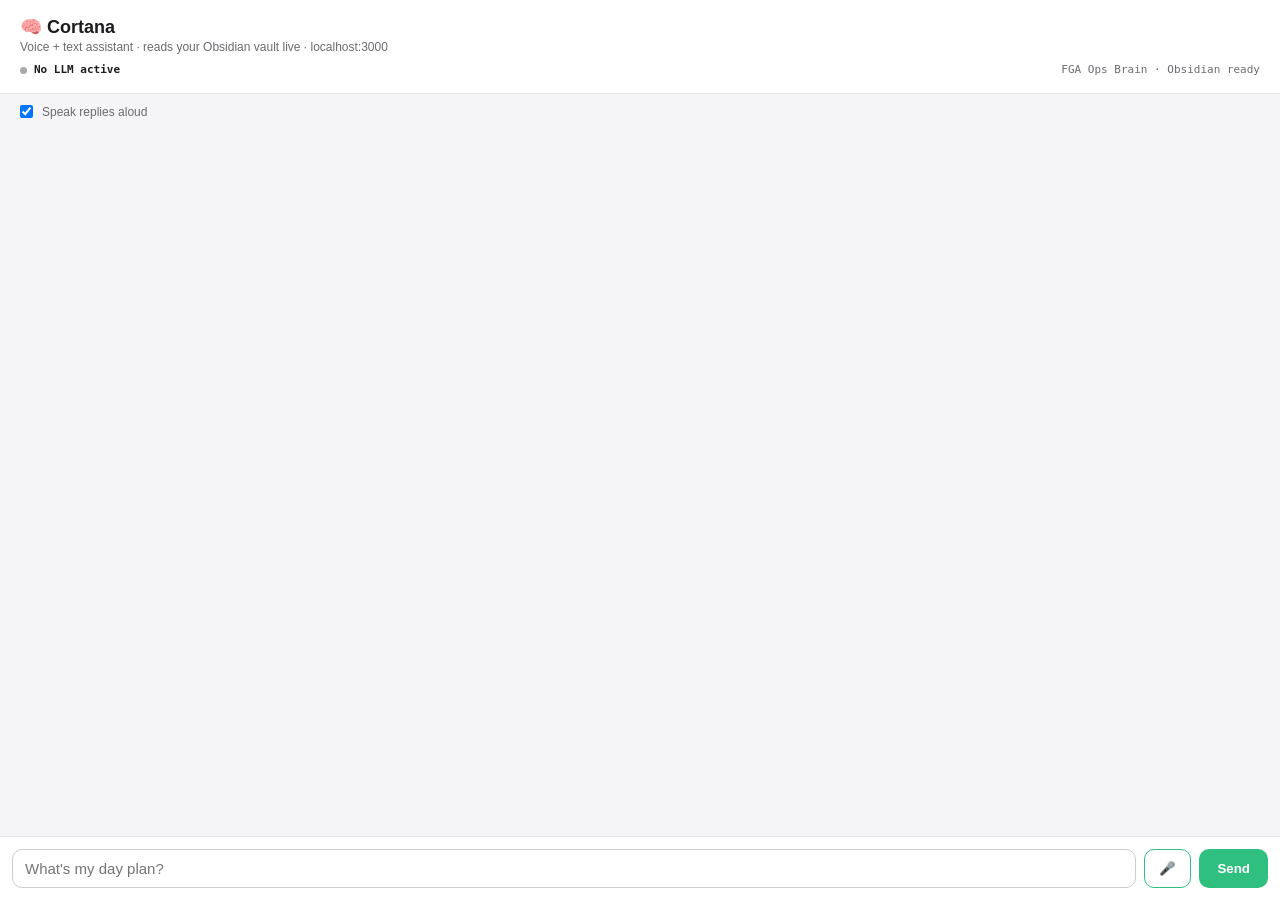
<file: chat.html>
<!DOCTYPE html>
<html lang="en">
<head>
  <meta charset="UTF-8" />
  <meta name="viewport" content="width=device-width, initial-scale=1.0" />
  <title>Cortana — Chat</title>
  <style>
    :root { --blue: #2fbf7f; --ink: #1c1c1e; --muted: #6b6b70; --bg: #f5f5f7; }
    * { box-sizing: border-box; }
    body {
      font-family: -apple-system, BlinkMacSystemFont, "Segoe UI", sans-serif;
      margin: 0; background: var(--bg); color: var(--ink);
      display: flex; flex-direction: column; height: 100vh;
    }
    header { padding: 16px 20px; background: #fff; border-bottom: 1px solid #e5e5e7; }
    header h1 { font-size: 18px; margin: 0; }
    header .sub { font-size: 12px; color: var(--muted); margin-top: 2px; }
    #llmStatus {
      display: flex; align-items: center; gap: 7px; margin-top: 9px;
      font: 11px/1.3 ui-monospace, SFMono-Regular, Menlo, monospace;
      color: var(--muted);
    }
    #llmStatus .dot { width: 7px; height: 7px; border-radius: 50%; background: #a8a8ad; }
    #llmStatus.live .dot { background: var(--blue); box-shadow: 0 0 8px rgba(47,191,127,.45); }
    #activeLlm { color: var(--ink); font-weight: 600; }
    #activeBrain { margin-left: auto; text-align: right; }
    #log { flex: 1; overflow-y: auto; padding: 16px; display: flex; flex-direction: column; gap: 10px; }
    .msg { max-width: 80%; padding: 10px 14px; border-radius: 14px; line-height: 1.45; font-size: 15px; white-space: pre-wrap; }
    .msg.thomas { align-self: flex-end; background: var(--blue); color: #fff; border-bottom-right-radius: 4px; }
    .msg.cortana { align-self: flex-start; background: #fff; border: 1px solid #e5e5e7; border-bottom-left-radius: 4px; }
    .msg.system { align-self: center; color: var(--muted); font-size: 13px; background: none; }
    form { display: flex; gap: 8px; padding: 12px; background: #fff; border-top: 1px solid #e5e5e7; }
    textarea { flex: 1; resize: none; border: 1px solid #ccc; border-radius: 10px; padding: 10px 12px; font-size: 15px; font-family: inherit; }
    button { background: var(--blue); color: #fff; border: none; padding: 0 18px; border-radius: 10px; font-weight: 600; cursor: pointer; }
    button:disabled { background: #b9f5d8; cursor: default; }
    #mic { padding: 0 14px; background: #fff; color: var(--blue); border: 1px solid var(--blue); }
    #mic.listening { background: #FF3B30; color: #fff; border-color: #FF3B30; animation: pulse 1.2s infinite; }
    @keyframes pulse { 0%,100% { opacity: 1; } 50% { opacity: .6; } }
    .toprow { display: flex; align-items: center; justify-content: space-between; padding: 8px 16px 0; }
    .toggle { display: flex; align-items: center; gap: 6px; font-size: 12px; color: var(--muted); }
  </style>
</head>
<body>
  <header>
    <h1>🧠 Cortana</h1>
    <div class="sub">Voice + text assistant · reads your Obsidian vault live · localhost:3000</div>
    <div id="llmStatus" aria-live="polite">
      <span class="dot" aria-hidden="true"></span>
      <span id="activeLlm">No LLM active</span>
      <span id="activeBrain">FGA Ops Brain · Obsidian ready</span>
    </div>
  </header>
  <div class="toprow">
    <label class="toggle"><input type="checkbox" id="speakToggle" checked /> Speak replies aloud</label>
    <span class="toggle" id="voiceStatus"></span>
  </div>
  <div id="log"></div>
  <form id="form">
    <textarea id="input" rows="1" placeholder="What's my day plan?"></textarea>
    <button id="mic" type="button" title="Hold to talk">🎤</button>
    <button id="send" type="submit">Send</button>
  </form>
  <script>
    const log = document.getElementById('log');
    const form = document.getElementById('form');
    const input = document.getElementById('input');
    const sendBtn = document.getElementById('send');
    const micBtn = document.getElementById('mic');
    const speakToggle = document.getElementById('speakToggle');
    const voiceStatus = document.getElementById('voiceStatus');
    const llmStatus = document.getElementById('llmStatus');
    const activeLlm = document.getElementById('activeLlm');
    const activeBrain = document.getElementById('activeBrain');

    function updateLlmStatus(routing) {
      if (!routing) return;
      const exactModel = String(routing.model || 'No LLM active');
      const vendor = String(routing.vendor || '').trim();
      activeLlm.textContent = vendor && !exactModel.toLowerCase().includes(vendor.toLowerCase())
        ? vendor + ' · ' + exactModel
        : exactModel;
      activeBrain.textContent = String(routing.brain || (routing.tools
        ? 'FGA Ops Brain · Obsidian live'
        : 'FGA Ops Brain · LLM direct'));
      llmStatus.classList.toggle('live', !!routing.model && routing.model !== 'No LLM active');
    }

    function addMsg(text, who) {
      const div = document.createElement('div');
      div.className = 'msg ' + who;
      div.textContent = text;
      log.appendChild(div);
      log.scrollTop = log.scrollHeight;
      return div;
    }

    function speak(text) {
      if (!speakToggle.checked || !('speechSynthesis' in window)) return;
      window.speechSynthesis.cancel();
      const utter = new SpeechSynthesisUtterance(text);
      utter.rate = 0.98;
      utter.pitch = 1.0;
      const voices = speechSynthesis.getVoices();
      const preferred = voices.find(v => /Samantha|Serena|Ava|Zira|Google UK English Female|Google US English/i.test(v.name));
      if (preferred) utter.voice = preferred;
      window.speechSynthesis.speak(utter);
    }

    async function sendMessage(message) {
      if (!message) return;
      addMsg(message, 'thomas');
      sendBtn.disabled = true;
      const placeholder = addMsg('...', 'system');

      try {
        const resp = await fetch('/api/chat', {
          method: 'POST',
          headers: { 'Content-Type': 'application/json' },
          body: JSON.stringify({ message }),
        });
        const text = await resp.text();
        placeholder.remove();
        if (!resp.ok) {
          addMsg('Error: ' + text, 'system');
        } else {
          const data = JSON.parse(text);
          updateLlmStatus(data.routing);
          addMsg(data.reply, 'cortana');
          speak(data.speakText || data.reply);
        }
      } catch (err) {
        placeholder.remove();
        addMsg('Network error: ' + err.message, 'system');
      } finally {
        sendBtn.disabled = false;
        input.focus();
      }
    }

    form.addEventListener('submit', (e) => {
      e.preventDefault();
      const message = input.value.trim();
      input.value = '';
      sendMessage(message);
    });

    input.addEventListener('keydown', (e) => {
      if (e.key === 'Enter' && !e.shiftKey) {
        e.preventDefault();
        form.requestSubmit();
      }
    });

    // --- Voice input (Web Speech API) ---
    const SpeechRecognition = window.SpeechRecognition || window.webkitSpeechRecognition;
    if (SpeechRecognition) {
      const recognition = new SpeechRecognition();
      recognition.continuous = true;
      recognition.interimResults = false;
      recognition.lang = 'en-US';
      let wantListening = false; // toggled by mic button clicks
      let recognitionActive = false; // whether the underlying engine is currently running

      recognition.addEventListener('result', (e) => {
        const transcript = e.results[e.results.length - 1][0].transcript.trim();
        if (transcript) sendMessage(transcript);
      });
      recognition.addEventListener('end', () => {
        recognitionActive = false;
        // Some browsers end the session on silence even with continuous=true; restart if user still wants to listen.
        if (wantListening) {
          try {
            recognition.start();
            recognitionActive = true;
          } catch (err) {
            wantListening = false;
            micBtn.classList.remove('listening');
            voiceStatus.textContent = 'Mic stopped: ' + err.message;
          }
        } else {
          micBtn.classList.remove('listening');
          voiceStatus.textContent = '';
        }
      });
      recognition.addEventListener('error', (e) => {
        // 'no-speech' fires often during normal pauses; the 'end' handler will restart it, so don't treat as fatal.
        if (e.error !== 'no-speech') {
          voiceStatus.textContent = 'Mic error: ' + e.error;
        }
      });

      micBtn.addEventListener('click', () => {
        if (wantListening) {
          wantListening = false;
          recognition.stop();
          return;
        }
        window.speechSynthesis.cancel();
        wantListening = true;
        micBtn.classList.add('listening');
        voiceStatus.textContent = 'Listening... (click mic to stop)';
        recognition.start();
        recognitionActive = true;
      });
    } else {
      micBtn.disabled = true;
      micBtn.title = 'Speech recognition not supported in this browser (use Chrome/Edge/Safari)';
      voiceStatus.textContent = 'Voice input unsupported in this browser';
    }
  </script>
</body>
</html>
</file>
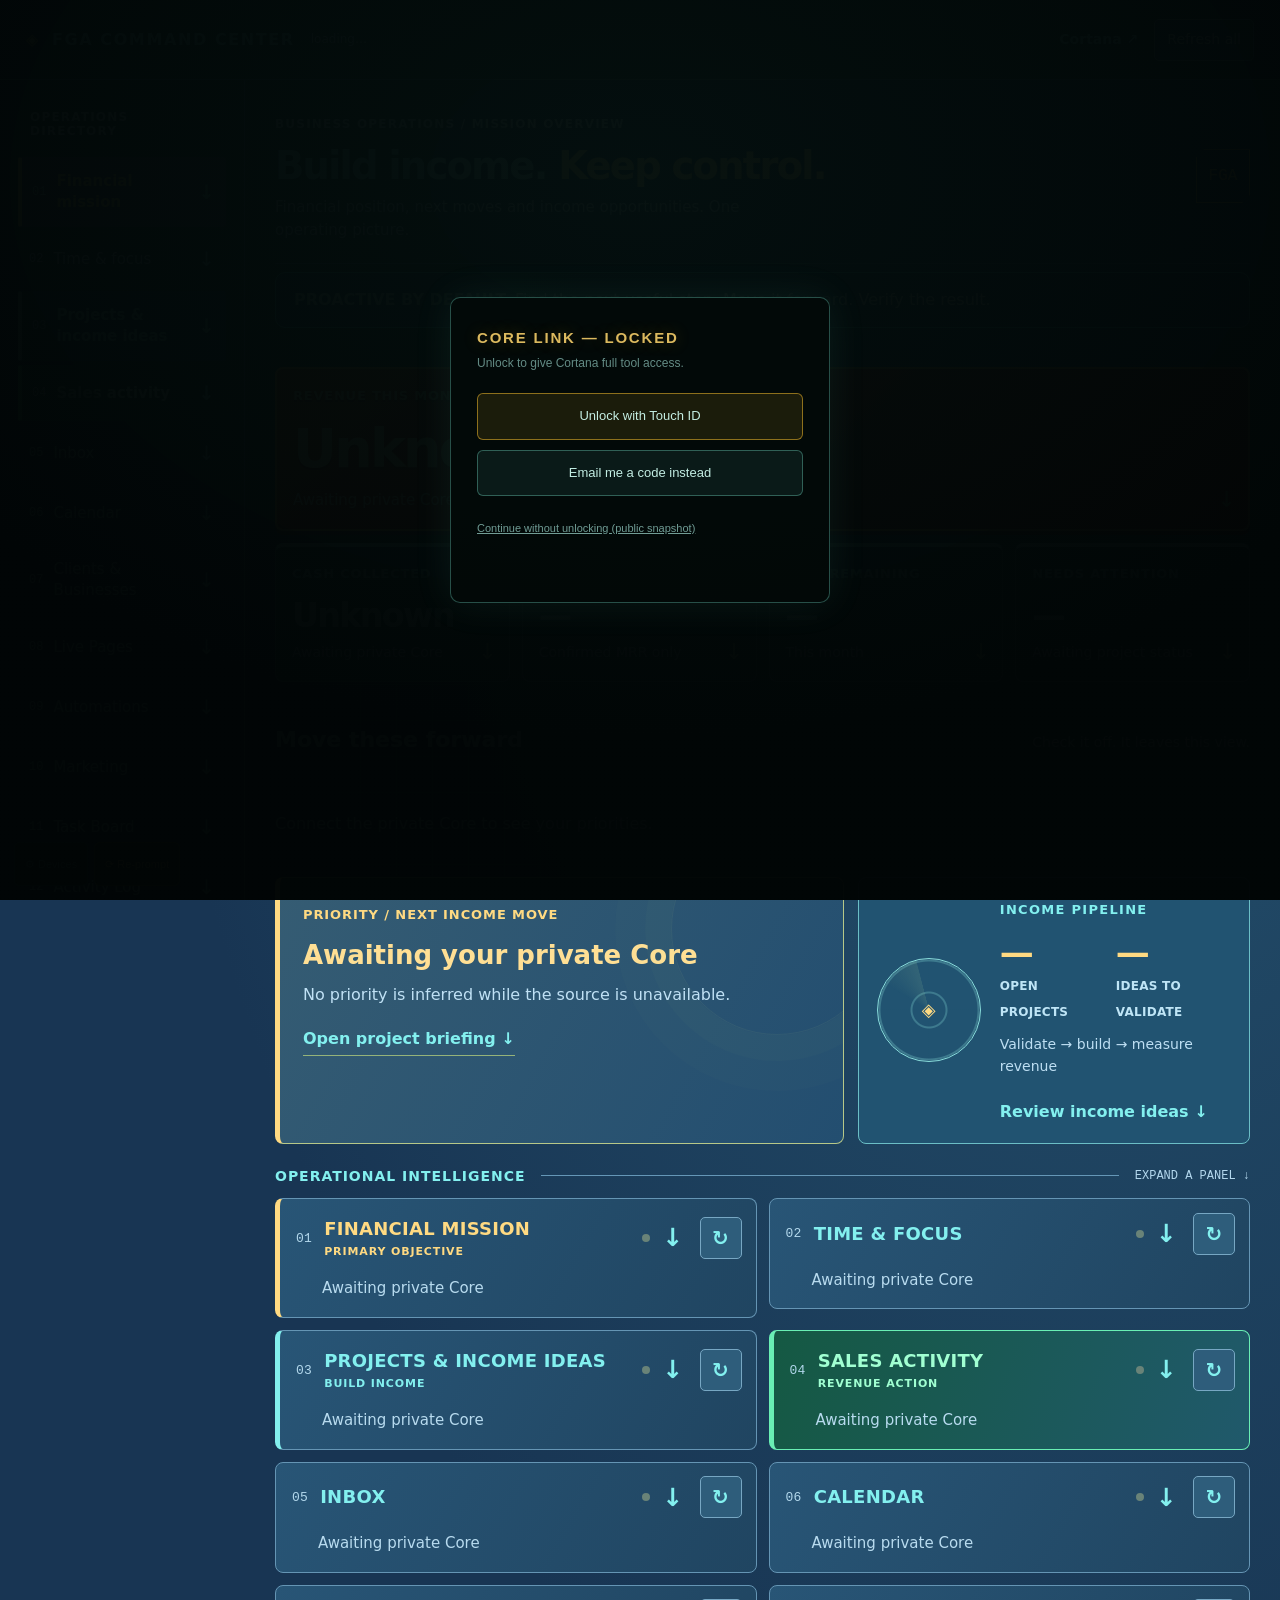
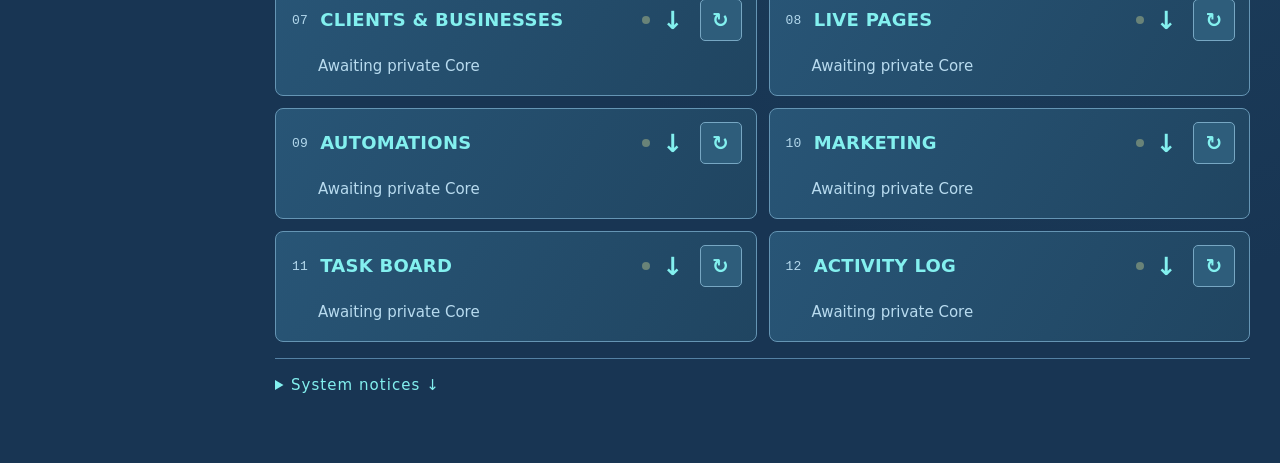
<file: command-center.html>
<!DOCTYPE html>
<html lang="en">
<head>
<meta charset="utf-8">
<meta name="viewport" content="width=device-width, initial-scale=1">
<title>FGA Command Center</title>
<!-- Private live data is fetched only after CORE LINK authentication. -->
<style>
:root{color-scheme:dark;--ink:#e7f2ef;--muted:#99b5b0;--line:#28473f;--bg:#060e10;--ok:#aafc8e;--warn:#f4cd85;--bad:#ff9995;--cyan:#7ae7e2}
*{box-sizing:border-box}html{scroll-behavior:smooth;scroll-padding-top:100px}body{margin:0;font:14px/1.6 system-ui,-apple-system,sans-serif;color:var(--ink);background:radial-gradient(ellipse at 80% 0,#18352d 0,transparent 48%),var(--bg)}
body:before{content:"";position:fixed;inset:0;pointer-events:none;background-image:linear-gradient(#7cf0c305 1px,transparent 1px),linear-gradient(90deg,#7cf0c305 1px,transparent 1px);background-size:48px 48px;z-index:-1}
header{padding:14px 3vw;border-bottom:1px solid var(--line);background:#081315ed;position:sticky;top:0;z-index:5;display:flex;gap:16px;align-items:center;flex-wrap:wrap;backdrop-filter:blur(16px)}h1{font-size:15px;letter-spacing:.13em;text-transform:uppercase;margin:0}header h1:before{content:'◈';color:var(--ok);margin-right:12px}header .meta{font-size:11px}#connection{margin-left:auto}.meta,.muted{color:var(--muted)}
.hero{max-width:1700px;margin:auto;padding:44px 3vw 24px;display:grid;grid-template-columns:1fr auto;gap:20px;align-items:center}.eyebrow{font-size:10px;color:var(--ok);letter-spacing:.22em;text-transform:uppercase}.hero h2{font-size:clamp(28px,4.5vw,64px);line-height:1.06;font-weight:400;letter-spacing:-.045em;margin:14px 0}.hero h2 em{font-style:normal;color:var(--ok)}.hero p{max-width:620px;margin:12px 0;color:var(--muted)}.orbit{width:140px;height:140px;border:1px solid var(--line);border-radius:50%;display:grid;place-items:center;position:relative;color:var(--ok);font:12px monospace;letter-spacing:.15em}.orbit:before{content:'';position:absolute;inset:13px;border:1px dashed #8bdcaf77;border-radius:50%;transform:rotate(32deg)}.orbit:after{content:'↓';position:absolute;bottom:17px}
.nav{max-width:1700px;margin:auto;padding:0 3vw 24px;display:flex;flex-wrap:wrap;gap:7px}.nav a{font-size:11px;text-decoration:none;border:1px solid var(--line);padding:8px 11px;border-radius:4px}.nav a:hover{border-color:var(--ok);color:var(--ok)}
.grid{max-width:1700px;display:grid;grid-template-columns:repeat(3,minmax(0,1fr));gap:18px;padding:0 3vw 40px;margin:auto;align-items:start}.card{min-width:0;background:linear-gradient(135deg,#12241fee,#0a171aee);border:1px solid var(--line);border-radius:10px;position:relative;box-shadow:0 14px 34px #0003;overflow:hidden}.card:before{content:'';height:2px;position:absolute;top:0;left:18px;width:42px;background:var(--ok)}.card[data-section=money],.card[data-section=projects]{grid-column:span 2}.card>h2{font-size:11px;margin:0;padding:15px 18px;border-bottom:1px solid var(--line);display:flex;justify-content:space-between;align-items:center;gap:8px;text-transform:uppercase;letter-spacing:.13em}.card-body{padding:18px}.card[data-status=error]>h2{color:var(--bad)}.card[data-status=degraded]>h2,.card[data-status=unconfigured]>h2{color:var(--warn)}
.card-body>strong{display:block;margin:12px 0 5px}table{border-collapse:collapse;width:100%;font-size:12px;overflow-wrap:anywhere}th,td{text-align:left;padding:9px 5px;border-bottom:1px solid #28473f80;vertical-align:top}th{color:var(--muted);font-weight:500;font-size:10px;text-transform:uppercase;letter-spacing:.05em}ul{margin:0;padding-left:18px}li{margin:6px 0}.row{display:flex;justify-content:space-between;gap:16px;padding:8px 0;border-bottom:1px solid #28473f80}.row>span:last-child{text-align:right}.big{font-size:30px;font-weight:500;letter-spacing:-.04em}.ok{color:var(--ok)}.warn{color:var(--warn)}.bad{color:var(--bad)}.pill{display:inline-block;font-size:10px;padding:2px 7px;border:1px solid var(--line);border-radius:20px;white-space:nowrap}
.alerts{max-width:1700px;margin:0 auto 16px;padding:0 3vw;display:flex;flex-wrap:wrap;gap:7px}.alert{padding:8px 12px;border:1px solid var(--line);border-left:2px solid var(--muted);background:#0d1c1b;font-size:11px;max-width:100%;overflow-wrap:anywhere}.alert.critical{border-left-color:var(--bad)}.alert.warn{border-left-color:var(--warn)}
button,input,textarea{font:inherit;color:var(--ink);background:#091613;border:1px solid #406657;border-radius:5px}button{font-size:12px;padding:8px 12px;cursor:pointer;min-height:36px}button:hover{color:var(--ok);border-color:var(--ok)}button:disabled{opacity:.5;cursor:wait}input,textarea{padding:9px;max-width:100%;width:100%}input[type=number]{width:100px}a{color:var(--cyan);overflow-wrap:anywhere}:focus-visible{outline:2px solid var(--ok);outline-offset:4px}.empty{color:var(--muted);font-style:italic}p{overflow-wrap:anywhere}details{border-top:1px solid var(--line);padding:12px 0}summary{cursor:pointer;color:var(--cyan);padding:5px 0}summary:focus-visible{outline:2px solid var(--ok)}
.metrics{display:flex;gap:24px;flex-wrap:wrap;margin:5px 0 22px}.metric{display:flex;align-items:center;gap:16px;flex:1;min-width:180px}.ring{--progress:0%;width:100px;height:100px;flex-shrink:0;display:grid;place-items:center;border-radius:50%;background:conic-gradient(var(--ok) var(--progress),#29473d var(--progress));position:relative}.ring:before{content:'';position:absolute;inset:6px;border-radius:50%;background:#10201d}.ring span{z-index:1;font:22px monospace;color:var(--ok)}.metric small{display:block;color:var(--muted);font-size:11px}.metric strong{font-size:19px;display:block;font-weight:500}.goal-form{display:grid;grid-template-columns:1fr 1fr;gap:14px}.goal-form label{display:block;color:var(--muted);font-size:12px}.goal-form input[type=number]{width:100%;margin-top:4px}.goal-form .full{grid-column:1/-1}.goal-form button{justify-self:start}.project-list{display:grid;grid-template-columns:repeat(2,minmax(0,1fr));gap:12px}.project{padding:15px;border:1px solid var(--line);border-radius:7px;background:#07141180;min-width:0}.project h3{margin:7px 0;font-size:17px;font-weight:500;letter-spacing:-.025em}.project p{font-size:12px;margin:8px 0}.project details{font-size:12px}.project h4{font-size:13px;color:var(--ok);margin:12px 0 4px}.project-filter{display:flex;gap:6px;flex-wrap:wrap;margin:0 0 16px}.project-filter button[aria-pressed=true]{color:#07110b;background:var(--ok);border-color:var(--ok)}.calendar-month{display:grid;grid-template-columns:repeat(7,1fr);gap:4px;margin:14px 0}.calendar-month span{padding:4px 0;text-align:center;font-size:11px;border-radius:3px;color:var(--muted)}.calendar-month .today{color:#061009;background:var(--ok);font-weight:700}.calendar-month .past{color:#66817a}.calendar-month .day-name{color:var(--cyan);font-size:10px}.identity{border-left:2px solid var(--ok);padding:8px 14px;font-size:18px;line-height:1.5;color:var(--ok)}
@media(min-width:1500px){.grid{grid-template-columns:repeat(4,minmax(0,1fr))}}
@media(max-width:1050px){.grid{grid-template-columns:repeat(2,minmax(0,1fr))}.card[data-section=projects]{grid-column:span 2}}
@media(max-width:640px){html{scroll-padding-top:150px}header{gap:8px;padding:12px 16px}header .meta{font-size:10px}#connection{margin-left:0;width:100%}.hero{padding:25px 16px 15px}.hero p{font-size:12px}.orbit{display:none}.nav{padding:0 16px 18px}.grid{display:block;padding:0 16px 30px}.card{margin-bottom:16px}.project-list{grid-template-columns:1fr}.card-body{padding:14px}.goal-form{grid-template-columns:1fr}.metrics{gap:15px}.ring{width:78px;height:78px}.ring span{font-size:18px}.metric{min-width:160px}.alerts{padding:0 16px}th,td{font-size:11px;padding:6px 3px}}
@media(prefers-reduced-motion:reduce){html{scroll-behavior:auto}}

/* Tactical overview: summaries first; the working controls stay instant. */
:root{--bg:#070b0c;--ink:#e3ebe4;--muted:#99aaa1;--line:#34453b;--ok:#ceeb8b;--cyan:#81cfc8;--warn:#e9bc73;--bad:#ff9e91}
body{background:radial-gradient(ellipse at 90% 0,#223028 0,transparent 50%),#080d0e}body:before{background-size:36px 36px;background-image:linear-gradient(#d8ed9205 1px,transparent 1px),linear-gradient(90deg,#d8ed9205 1px,transparent 1px)}
header{height:72px;padding:12px 28px;flex-wrap:nowrap;background:#0a1011f5}h1{font-size:12px;letter-spacing:.16em}header #stamp{max-width:310px}header a{font-size:11px;text-decoration:none;white-space:nowrap}header #connection{font:10px monospace;letter-spacing:.05em;color:var(--cyan)}
.command-shell{display:grid;grid-template-columns:205px minmax(0,1fr);max-width:1800px;margin:auto}.sidebar{border-right:1px solid var(--line);padding:30px 18px;position:sticky;top:72px;height:calc(100vh - 72px);display:flex;flex-direction:column;background:#0a1110aa}.sidebar-label{color:#84988a;font:9px monospace;letter-spacing:.18em;margin:0 12px 19px}.nav{display:flex;flex-direction:column;padding:0;gap:4px;margin:0;max-width:none}.nav a{display:flex;align-items:center;gap:11px;font-size:11px;color:var(--muted);border:1px solid transparent;border-radius:2px;padding:11px 10px}.nav a .nav-number{flex-shrink:0;white-space:nowrap;color:#708276;font:10px monospace}.nav a .nav-arrow{margin-left:auto;color:#a6b98c}.nav a:hover,.nav a[aria-current=true]{color:var(--ok);background:#b8d7730a;border-color:#8da75d44}.sidebar-foot{margin-top:auto;padding:24px 10px 0;font:9px/1.8 monospace;color:#859687;letter-spacing:.07em}.sidebar-foot strong{color:var(--ok);font-weight:400}.command-main{min-width:0;padding:0 30px 50px}.hero{padding:30px 0 21px;display:flex;justify-content:space-between;gap:20px;border-bottom:1px solid var(--line)}.hero h2{font-size:clamp(23px,2.7vw,36px);font-weight:500;letter-spacing:-.045em;margin:8px 0 0;line-height:1.2}.hero .eyebrow{color:var(--muted);font:9px monospace;letter-spacing:.19em}.hero p{font-size:11px;margin:8px 0 0;max-width:520px}.mission-insignia{color:var(--ok);border:1px solid #6c8154;outline:5px solid #9dbb6408;font:12px monospace;width:54px;height:54px;display:grid;place-items:center;clip-path:polygon(15% 0,100% 0,100% 85%,85% 100%,0 100%,0 15%)}
.overview{display:grid;grid-template-columns:repeat(4,minmax(0,1fr));gap:12px;padding:21px 0}.overview-tile{display:block;position:relative;text-decoration:none;border:1px solid var(--line);padding:17px 15px;background:linear-gradient(120deg,#19251d99,#0c1515);border-radius:3px;min-width:0;color:var(--ink);border-top-color:#738260}.overview-tile:hover{border-color:var(--ok)}.overview-label{color:var(--muted);font:9px monospace;letter-spacing:.11em;text-transform:uppercase}.overview-value{font:500 clamp(22px,2.6vw,34px)/1.2 system-ui;margin:12px 0 7px;letter-spacing:-.05em}.overview-note{font-size:10px;line-height:1.5;color:var(--muted);padding-right:16px}.overview-arrow{position:absolute;right:12px;bottom:12px;color:var(--ok);font-size:15px}.overview-tile[data-tone=warn]{border-top-color:var(--warn)}.overview-tile[data-tone=bad]{border-top-color:var(--bad)}.overview-tile[data-tone=bad] .overview-value{color:var(--bad)}.overview-tile[data-tone=warn] .overview-value{color:var(--warn)}
.mission-row{display:grid;grid-template-columns:minmax(0,1.45fr) minmax(270px,1fr);gap:14px;margin:0 0 24px}.next-move{background:linear-gradient(115deg,#222d1e,#0e1817);border:1px solid #71805c;border-radius:3px;padding:23px;position:relative;overflow:hidden}.next-move:after{content:'';position:absolute;right:-40px;top:-55px;width:210px;height:210px;border:1px solid #b4cc7d14;border-radius:50%;box-shadow:0 0 0 26px #b4cc7d06,0 0 0 56px #b4cc7d04;pointer-events:none}.next-move .eyebrow{color:var(--ok);font:9px monospace;letter-spacing:.17em}.next-move h3{font-size:20px;line-height:1.3;font-weight:500;margin:13px 0 9px;max-width:480px}.next-move p{font-size:12px;color:var(--muted);margin:0 0 18px;max-width:530px;position:relative;z-index:1}.next-move a{display:inline-block;border-bottom:1px solid #95b37a;color:var(--ok);padding-bottom:4px;font-size:11px;text-decoration:none}.pipeline{background:#0d1718;border:1px solid var(--line);border-radius:3px;display:grid;grid-template-columns:106px 1fr;align-items:center;padding:18px;gap:17px}.radar{position:relative;width:104px;height:104px;border:1px solid #6d8b77;border-radius:50%;background:repeating-radial-gradient(circle,transparent 0 16px,#88ae8a22 17px 18px,transparent 19px 32px)}.radar:before{content:'';position:absolute;inset:0;border-radius:50%;background:conic-gradient(from 25deg,transparent 0 275deg,#a5d39f22 320deg,transparent 321deg),linear-gradient(transparent 49.5%,#759b7855 50%,transparent 50.5%),linear-gradient(90deg,transparent 49.5%,#759b7855 50%,transparent 50.5%)}.radar:after{content:'◈';position:absolute;inset:0;display:grid;place-items:center;color:var(--ok);font-size:18px}.pipeline .eyebrow{font:9px monospace;color:var(--cyan);letter-spacing:.1em}.pipeline p{font-size:11px;color:var(--muted);margin:9px 0}.pipeline-counts{display:flex;gap:22px;margin-top:11px}.pipeline-counts strong{display:block;font:25px monospace;color:var(--ink)}.pipeline-counts span{font-size:9px;color:var(--muted);text-transform:uppercase;letter-spacing:.1em}.pipeline a{display:inline-block;color:var(--cyan);font-size:11px;text-decoration:none;margin-top:13px}
.section-heading{display:flex;align-items:center;gap:16px;margin:5px 0 14px}.section-heading h2{font:10px monospace;letter-spacing:.15em;font-weight:400;margin:0;white-space:nowrap;color:var(--muted)}.section-heading:after{content:'';height:1px;background:var(--line);width:100%}.section-heading span{font:9px monospace;color:#7e9286;white-space:nowrap;order:1}
.grid{display:grid;grid-template-columns:repeat(2,minmax(0,1fr));padding:0;margin:0;gap:12px;max-width:none}.card,.card[data-section=money],.card[data-section=projects]{grid-column:auto;border-radius:3px;background:linear-gradient(115deg,#13201bbb,#0d1718);box-shadow:none}.card.is-open{grid-column:1/-1}.card:before{display:none}.card>h2{padding:0 14px 0 0;border:0;gap:0;min-height:54px}.panel-toggle{display:flex;align-items:center;gap:12px;width:100%;background:none;border:0;text-align:left;padding:16px;min-width:0;text-transform:uppercase;font-size:10px;letter-spacing:.09em;color:var(--ink);border-radius:0}.panel-toggle:hover{background:#cfec8a07}.panel-number{color:#a6ba8d;font:10px monospace}.panel-title{flex:1}.panel-state{width:5px;height:5px;border-radius:50%;background:#698378}.card[data-status=ok] .panel-state{background:var(--ok)}.card[data-status=error] .panel-state{background:var(--bad)}.card[data-status=degraded] .panel-state,.card[data-status=unconfigured] .panel-state{background:var(--warn)}.panel-arrow{color:var(--ok);font-size:17px}.panel-refresh{padding:4px 9px;min-height:30px;background:transparent;border-color:var(--line);font-size:13px}.card-summary{margin:0;padding:0 16px 16px 39px;color:var(--muted);font-size:11px;line-height:1.5}.card-body{border-top:1px solid var(--line);padding:22px}.card-body[hidden]{display:none}.project-list{grid-template-columns:repeat(3,minmax(0,1fr))}.project{border-radius:3px;padding:16px}.project h3{font-size:16px}.project p{font-size:11px}.metrics{gap:38px}.metric{flex:0 1 auto;min-width:235px}.ring{width:90px;height:90px;background:conic-gradient(var(--ok) var(--progress),#394738 var(--progress))}.ring:before{background:#101a16}.ring span{font-size:20px}.calendar-month{max-width:420px}.identity{font-size:17px}.alerts-wrap{margin:16px 0 0;border-top:1px solid var(--line);padding-top:10px}.alerts-wrap>summary{font-size:10px;color:var(--muted);letter-spacing:.07em}.alerts{padding:0;margin:10px 0;display:grid;gap:6px}.alert{font-size:11px;border-radius:2px}
@media(min-width:1550px){.grid{grid-template-columns:repeat(3,minmax(0,1fr))}.command-main{padding-left:40px;padding-right:40px}}
@media(max-width:1100px){.command-shell{grid-template-columns:170px minmax(0,1fr)}.sidebar{padding:25px 8px}.nav a{font-size:10px;gap:7px}.command-main{padding:0 20px 35px}.overview{gap:8px}.overview-tile{padding:14px 11px}.overview-label{font-size:8px}.mission-row{grid-template-columns:1fr}.pipeline{grid-template-columns:76px 1fr}.radar{width:72px;height:72px}.pipeline-counts{display:inline-flex;margin-left:24px;vertical-align:middle}.pipeline p{display:none}.project-list{grid-template-columns:repeat(2,minmax(0,1fr))}header #stamp{max-width:210px}}
@media(max-width:760px){html{scroll-padding-top:100px}header{height:auto;min-height:68px;padding:12px 16px;gap:10px;flex-wrap:wrap}header #stamp{order:3;width:100%;max-width:none;font-size:9px}header #connection{margin-left:auto;width:auto;font-size:9px}header a{margin-left:auto}header h1{font-size:10px}header button{min-height:30px;padding:5px 8px;font-size:10px}.command-shell{display:block}.sidebar{position:static;height:auto;padding:12px 16px 0;border:0;background:transparent}.sidebar-label,.sidebar-foot{display:none}.nav{display:flex;flex-direction:row;flex-wrap:nowrap;overflow-x:auto;padding-bottom:10px;gap:6px;scrollbar-width:thin}.nav a{white-space:nowrap;flex-shrink:0;border-color:var(--line);font-size:10px;padding:8px}.nav .nav-number{display:none}.command-main{padding:0 16px 30px}.hero{padding:18px 0}.hero h2{font-size:27px}.hero p{font-size:10px}.mission-insignia{width:44px;height:44px;flex-shrink:0}.overview{grid-template-columns:repeat(2,minmax(0,1fr));gap:9px;padding:16px 0}.overview-value{font-size:27px;margin:8px 0 6px}.overview-label{font-size:9px}.overview-note{font-size:10px}.mission-row{gap:10px;margin-bottom:20px}.next-move{padding:18px}.next-move h3{font-size:18px}.next-move p{font-size:11px}.pipeline{padding:15px;grid-template-columns:72px 1fr}.pipeline-counts{display:flex;margin:10px 0 0;gap:24px}.pipeline a{margin-top:9px}.grid{display:grid;grid-template-columns:1fr;gap:9px}.card{margin:0}.card.is-open{grid-column:auto}.card-body{padding:16px}.project-list{grid-template-columns:1fr}.panel-toggle{font-size:10px;min-height:50px}.card-summary{font-size:11px}.metrics{gap:18px}.metric{min-width:220px}.ring{width:74px;height:74px}.goal-form{grid-template-columns:1fr}.section-heading span{display:none}}

/* Readability pass: colored surfaces, larger type and explicit priority labels. */
:root{--bg:#183553;--ink:#c5e8ff;--muted:#b0d3ee;--line:#5481a4;--ok:#bcefa0;--cyan:#83f0ef;--warn:#ffda82;--bad:#ffb2a6}
body{font-size:16px;background:radial-gradient(ellipse at 85% 0,#285975 0,transparent 65%),#183553;color:var(--ink)}body:before{background-image:linear-gradient(#86dfff09 1px,transparent 1px),linear-gradient(90deg,#86dfff09 1px,transparent 1px)}
header{background:#173654f5;border-color:#5685a7;height:80px;padding:14px 26px}h1{font-size:16px;letter-spacing:.1em;color:var(--cyan)}header h1:before{color:var(--warn)}header .meta,header #stamp,header #connection{font-size:12px;color:#b4daf1}header a{font-size:14px;font-weight:600;color:var(--cyan)}header button{font-size:14px;min-height:42px;background:#254f71;border-color:#73a7c4;color:#c5e8ff}
.command-shell{grid-template-columns:245px minmax(0,1fr)}.sidebar{background:#1a3b5b;border-color:#5481a4;top:80px;height:calc(100vh - 80px);overflow-y:auto}.sidebar-label{font:600 12px system-ui;letter-spacing:.1em;color:#b4d8ed}.nav a{font-size:15px;line-height:1.4;color:#bce3f7;padding:13px 10px;gap:10px}.nav a .nav-number{font-size:12px;color:#acd8f3}.nav a .nav-arrow{font-size:20px;color:var(--cyan)}.nav a:hover,.nav a[aria-current=true]{background:#2b5878;border-color:#81dce8;color:#a9f8ee}.nav a[href="#section-money"]{color:var(--warn);font-weight:750;background:#3b5268;border-left:4px solid var(--warn)}.nav a[href="#section-projects"]{color:var(--cyan);font-weight:750;background:#205577;border-left:4px solid var(--cyan)}.nav a[href="#section-outreach"]{color:#ffb6ab;font-weight:700;border-left:4px solid #ffb6ab}.sidebar-foot{font-size:12px;color:#badcec}.sidebar-foot strong{color:var(--warn)}
.hero{border-color:#5481a4}.hero .eyebrow{font:600 12px system-ui;color:#b1d8ee;letter-spacing:.1em}.hero h2{font-size:clamp(30px,3vw,43px);font-weight:650;line-height:1.15;color:var(--cyan)}.hero h2 em{color:var(--warn)}.hero p{font-size:15px;line-height:1.55;color:#b5dbf1}.mission-insignia{color:var(--warn);border-color:var(--warn);background:#2c516b;font-size:16px}
.overview-tile{background:linear-gradient(130deg,#2e5b7b,#214763);border:1px solid #6597b7;border-top:4px solid var(--cyan);border-radius:8px;padding:18px 16px}.overview-label{font:750 13px/1.4 system-ui;letter-spacing:.06em;color:var(--cyan)}.overview-value{font:700 clamp(27px,2.6vw,38px)/1.2 system-ui;color:#a7f4ed;overflow-wrap:normal}.overview-note{font-size:14px;line-height:1.5;color:#bfdef2}.overview-arrow{font-size:22px}.overview-tile[data-tone=warn]{border-top-color:var(--warn);background:linear-gradient(130deg,#3d576e,#244867)}.overview-tile[data-tone=warn] .overview-label{color:var(--warn)}.overview-tile[data-tone=warn] .overview-value{color:var(--warn)}.overview-tile[data-tone=bad]{border-top-color:var(--bad);background:#51495e}.overview-tile[data-tone=bad] .overview-label{color:var(--bad)}
.next-move{background:linear-gradient(120deg,#355c73,#234e70);border:1px solid #b7c888;border-left:5px solid var(--warn);border-radius:8px}.next-move .eyebrow{font:750 13px system-ui;color:var(--warn);letter-spacing:.07em}.next-move h3{font-size:26px;line-height:1.3;color:#ffdf94;font-weight:700}.next-move p{font-size:16px;line-height:1.6;color:#c0e1f5}.next-move a{font-size:16px;color:var(--cyan);font-weight:650}.pipeline{background:#215371;border:1px solid #6bbec6;border-radius:8px}.pipeline .eyebrow{font:750 13px system-ui;color:var(--cyan)}.pipeline-counts strong{font:700 34px system-ui;color:var(--warn)}.pipeline-counts span{font-size:12px;font-weight:650;color:#bfe5f6;letter-spacing:.02em}.pipeline p{font-size:14px;color:#bedff3}.pipeline a{font-size:16px;color:var(--cyan);font-weight:650}.radar{border-color:#89dcdb;background:repeating-radial-gradient(circle,transparent 0 16px,#8de7e044 17px 18px,transparent 19px 32px)}.radar:after{color:var(--warn)}
.section-heading h2{font:750 14px system-ui;color:var(--cyan);letter-spacing:.07em}.section-heading span{font-size:12px;color:#b4d8ee}.section-heading:after{background:#6597b7}.card,.card[data-section=money],.card[data-section=projects]{background:linear-gradient(120deg,#285576,#204561);border:1px solid #6595b4;border-radius:8px}.card .panel-toggle{font-size:18px;letter-spacing:.015em;font-weight:700;color:var(--cyan);padding:18px 16px;line-height:1.35}.panel-toggle:hover{background:#42749455}.panel-number{font-size:13px;color:#b3d8ec}.panel-arrow{font-size:25px;color:var(--cyan)}.panel-state{width:8px;height:8px;flex-shrink:0}.panel-refresh{font-size:20px;min-width:42px;min-height:42px;background:#2e5d7b;border-color:#77a7c3;color:var(--cyan)}.card-summary{font-size:15px;line-height:1.55;color:#b8dbef;padding-left:42px}.card-body{border-color:#6997b2}.card[data-section=money]{border-left:5px solid var(--warn)}.card[data-section=money] .panel-title{color:var(--warn)}.card[data-section=projects]{border-left:5px solid var(--cyan)}.card[data-section=outreach]{border-left:5px solid var(--bad)}.card[data-section=outreach] .panel-title{color:var(--bad)}.priority-tag{display:block;margin-top:4px;font:750 11px/1.3 system-ui;letter-spacing:.08em;color:var(--warn)}.card[data-section=projects] .priority-tag{color:var(--cyan)}.card[data-section=outreach] .priority-tag{color:var(--bad)}
.card-body>strong{font-size:17px;color:var(--cyan)}table,th,td{font-size:15px;line-height:1.55}th{font-size:13px;color:var(--warn);font-weight:750}th,td,.row{border-bottom-color:#5881a0}.muted,.empty{color:#b0d3ee}.pill{font-size:13px;border-color:#719bb4;color:#c1e4f6;padding:3px 8px}.project{background:#21476a;border-color:#6497b6;border-radius:6px}.project h3{font-size:21px;line-height:1.3;color:var(--cyan);font-weight:650}.project p,.project details{font-size:15px;line-height:1.6}.project h4{font-size:17px;color:var(--warn)}details{border-color:#6389a7}summary{font-size:16px;color:var(--cyan);line-height:1.5}button{font-size:15px;min-height:44px;background:#295b7b;border-color:#80b4ca;color:#c1e7fb}button:hover{color:var(--warn);border-color:var(--warn)}.project-filter button[aria-pressed=true]{background:#a3e9e6;color:#15395a;border-color:#b5fcf4;font-weight:750}input,textarea{font-size:16px;background:#1b3f60;color:#c5e8ff;border-color:#82adc6}.goal-form label{font-size:15px;color:#bfdeef}.metric strong{font-size:22px;color:var(--warn)}.metric small{font-size:15px;color:#b7dcef}.ring{background:conic-gradient(var(--ok) var(--progress),#7094b3 var(--progress))}.ring:before{background:#285576}.ring span{color:var(--warn);font-size:23px}.calendar-month span{font-size:16px;color:#badff3;padding:6px 0}.calendar-month .day-name{font-size:14px;color:var(--cyan);font-weight:750}.calendar-month .past{color:#92bdd8}.calendar-month .today{background:var(--warn);color:#203e5b}.identity{font-size:22px;color:var(--warn);border-color:var(--warn)}.alerts-wrap>summary{font-size:15px;color:var(--cyan)}.alert{font-size:15px;background:#2d516c;border-color:#6a91ac;line-height:1.55}.ok{color:var(--ok)}.warn{color:var(--warn)}.bad{color:var(--bad)}a{color:var(--cyan)}:focus-visible{outline:3px solid var(--warn)}
@media(max-width:1200px) and (min-width:761px){.command-shell{grid-template-columns:210px minmax(0,1fr)}.overview{grid-template-columns:repeat(2,minmax(0,1fr))}.nav a{font-size:14px}.mission-row{grid-template-columns:1fr}.grid{grid-template-columns:1fr}.project-list{grid-template-columns:repeat(2,minmax(0,1fr))}}
@media(max-width:760px){html{scroll-padding-top:155px}header{height:auto;padding:12px 16px;gap:10px}header h1{font-size:13px;letter-spacing:.07em}header #connection,header #stamp{font-size:12px}header a{font-size:14px}header button{font-size:14px;min-height:42px}.command-shell{display:block}.sidebar{height:auto;position:static;overflow:visible;padding:12px 16px 0;background:#1a3b5b}.nav{padding-bottom:12px}.nav a{font-size:15px;padding:11px;min-height:46px}.hero h2{font-size:32px}.hero p{font-size:15px}.hero .eyebrow{font-size:11px}.overview{gap:10px}.overview-tile{padding:15px 12px}.overview-label{font-size:13px;letter-spacing:.025em}.overview-value{font-size:29px;line-height:1.2}.overview-note{font-size:14px;padding-right:12px}.overview-arrow{right:9px;bottom:9px}.mission-row{margin-bottom:23px}.next-move{padding:19px}.next-move h3{font-size:24px}.next-move p{font-size:16px}.next-move .eyebrow{font-size:12px}.pipeline{grid-template-columns:65px 1fr;padding:16px;gap:13px}.radar{width:62px;height:62px}.pipeline-counts{gap:15px}.pipeline-counts strong{font-size:30px}.pipeline-counts span{font-size:12px}.pipeline .eyebrow{font-size:13px}.pipeline a{font-size:15px}.grid{grid-template-columns:1fr}.card .panel-toggle{font-size:18px;padding:16px 12px;gap:9px}.panel-number{font-size:12px}.panel-arrow{font-size:23px}.card-summary{font-size:15px;padding-left:34px}.card>h2{padding-right:10px}.panel-refresh{min-width:38px;min-height:42px;padding:3px 7px}.priority-tag{font-size:11px}.project-list{grid-template-columns:1fr}.project h3{font-size:21px}.project p,.project details{font-size:15px}table,td{font-size:14px}th{font-size:13px}.metric{min-width:0;flex-basis:100%}.metric small{font-size:15px}.section-heading h2{font-size:14px}.identity{font-size:21px}}


/* Proactive working view: vivid states, instant actions, durable completion. */
.proactive-banner{margin:8px 0 18px;padding:14px 18px;background:linear-gradient(110deg,#145a70,#294a8a);border:1px solid #65e1f3;border-radius:10px;color:#dbfbff;font-size:16px}.proactive-banner strong{color:#a5ffe2}.priority-board{display:grid;grid-template-columns:repeat(2,minmax(0,1fr));gap:14px;margin:0 0 24px}.priority-item{min-width:0;padding:20px;border:2px solid #50d3ee;border-radius:14px;background:linear-gradient(135deg,#11628a,#244d85);box-shadow:0 6px 0 #103151,0 12px 24px #071a3340}.priority-item h3{font-size:24px;line-height:1.25;margin:10px 0;color:#e4fcff;overflow-wrap:anywhere}.priority-item p{font-size:16px;color:#d1ecff;line-height:1.55}.priority-item[data-tone=cash]{grid-column:1/-1;background:linear-gradient(125deg,#ed481d,#a71e28 75%);border-color:#ffb45b;box-shadow:0 7px 0 #761929,0 15px 35px #ed461d50}.priority-item[data-tone=cash] h3{font-size:clamp(26px,3.3vw,40px);font-weight:900;color:#fff1bc;text-shadow:0 2px 0 #b5480d,0 4px 0 #762612,0 6px 8px #41101490;letter-spacing:-.025em}.priority-item[data-tone=cash] p{color:#fff2df}.priority-item[data-tone=sales]{background:linear-gradient(130deg,#146b42,#185856);border-color:#6affb7}.priority-item[data-tone=personal]{background:linear-gradient(130deg,#654295,#314f94);border-color:#cbadff}.priority-item[data-state=blocked]{border-color:#ffc767}.work-meta{font-size:12px;letter-spacing:.07em;text-transform:uppercase;font-weight:800;color:#e4f5ff;display:flex;gap:8px;flex-wrap:wrap}.work-check{display:flex;align-items:center;gap:10px;width:fit-content;max-width:100%;padding:10px 12px;margin-top:14px;background:#11374b;border:1px solid #a2e7ef;border-radius:8px;color:#e9ffff;cursor:pointer;font-size:16px;font-weight:700;min-height:44px}.work-check input{width:23px;height:23px;accent-color:#ff932f;flex-shrink:0}.work-check:focus-within{outline:3px solid #fff1a8;outline-offset:3px}.work-check:has(input:disabled){opacity:.7;cursor:wait}.work-notice{color:#ffe3ac;font-size:14px;min-height:1.4em}.work-feedback{padding:10px 0;font-size:16px;color:#caffea}.work-feedback button{margin-left:12px;min-height:44px}.project[data-state=paused]{background:linear-gradient(140deg,#584575,#394b72);border:1px solid #ba99e3}.project[data-state=open],.project[data-state=in_progress]{background:linear-gradient(140deg,#12647d,#214e76);border:1px solid #55e8ce}.project[data-state=blocked]{border:2px solid #ffbb68}.project-column{min-width:0}.project-column>h3{font-size:21px;color:#c8f9ff;margin:0 0 12px}.project-column .project{margin-bottom:12px}.project-column .project h3{font-size:21px}.project-column .project p{font-size:15px}.overview-tile:first-child{background:linear-gradient(135deg,#b6371e,#831d30);border:2px solid #ffab50;box-shadow:0 4px 0 #5c2034}.overview-tile:first-child .overview-label,.overview-tile:first-child .overview-value{color:#ffe8af;text-shadow:0 2px 0 #792314}.overview-tile:first-child .overview-note{color:#ffe5d8}.card[data-section=outreach]{background:linear-gradient(110deg,#155943,#20596b);border-color:#69efb4;border-left-color:#69efb4}.card[data-section=outreach] .panel-title,.card[data-section=outreach] .priority-tag{color:#a1ffd2}.nav a[href="#section-outreach"]{color:#a1ffd2;border-left-color:#65f3ad;background:#1c594b}.priority-heading{display:flex;justify-content:space-between;align-items:baseline;gap:12px;color:#b9faff}.priority-heading h2{font-size:22px}.priority-heading span{font-size:14px;color:#c2e7f2}@media(max-width:760px){.priority-board{grid-template-columns:1fr}.priority-item{padding:17px}.priority-item[data-tone=cash]{grid-column:auto}.priority-item h3{font-size:23px}.priority-heading{display:block}.priority-heading span{display:block;margin-bottom:12px}.project-list{grid-template-columns:1fr!important}.work-check{font-size:15px}}


/* Live-URL bubbles: one box per business, so a client's whole surface area
   reads as a unit instead of a flat list of look-alike rows. */
.bubble-grid{display:grid;grid-template-columns:repeat(auto-fit,minmax(280px,1fr));gap:14px;margin:4px 0 14px}
.bubble{background:linear-gradient(135deg,#25506f,#1e4460);border:1px solid #5f93b4;border-top:4px solid var(--ok);border-radius:10px;padding:14px 16px;min-width:0}
.bubble-warn{border-top-color:var(--warn)}
.bubble-bad{border-top-color:var(--bad)}
.bubble-head{display:flex;align-items:baseline;gap:10px;flex-wrap:wrap;margin-bottom:10px}
.bubble-head h3{margin:0;font:750 15px system-ui;color:var(--cyan);letter-spacing:.02em}
.bubble-count{margin-left:auto;font-size:12px;color:#b4d8ee;white-space:nowrap}
.bubble-bad .bubble-count,.bubble-warn .bubble-count{color:var(--warn)}
.bubble-list{list-style:none;margin:0;padding:0;display:flex;flex-direction:column;gap:8px}
.bubble-list li{display:flex;align-items:center;gap:9px;min-width:0;font-size:14px;line-height:1.45}
.bubble-list li a{flex:1 1 auto;min-width:0;overflow-wrap:anywhere}
.bubble-list .dot{flex:0 0 auto;width:9px;height:9px;border-radius:50%;background:var(--ok)}
.bubble-list .dot.bad{background:var(--bad)}
.bubble-meta{flex:0 0 auto;font-size:12px;color:#b0d3ee;font-variant-numeric:tabular-nums}
.bubble-list .bad-row a{color:var(--bad)}
@media(max-width:760px){.bubble-grid{grid-template-columns:1fr}}
/* Revenue this month: the one number the whole board answers to. */
.overview-tile.is-hero{grid-column:1/-1}
.overview-tile.is-hero .overview-value{font-size:clamp(34px,4.4vw,54px)}
.overview-tile.is-hero .overview-note{font-size:15px}
.revenue-headline{display:flex;align-items:baseline;flex-wrap:wrap;gap:6px 14px;margin:0 0 14px}
.revenue-headline strong{font:800 clamp(30px,4vw,44px)/1.1 system-ui;color:#fff1bc;letter-spacing:-.02em}
.revenue-headline span{font-size:15px;color:#d6ecf7}
</style>
</head>
<body>

<header>
  <h1>FGA Command Center</h1>
  <span class="meta" id="stamp">loading…</span>
  <span class="meta" id="connection"></span>
  <a href="index.html">Cortana ↗</a>
  <button id="refreshAll" type="button">Refresh all</button>
</header>

<div class="command-shell">
<aside class="sidebar"><p class="sidebar-label">OPERATIONS DIRECTORY</p><nav class="nav" id="sectionNav" aria-label="Dashboard sections"></nav><div class="sidebar-foot"><strong>ONE MISSION.</strong><br>Build income.<br>Protect time.<br>Know the position.</div></aside>
<div class="command-main">
<section class="hero" aria-label="Mission overview"><div><span class="eyebrow">BUSINESS OPERATIONS / MISSION OVERVIEW</span><h2>Build income. <em>Keep control.</em></h2><p>Financial position, next moves and income opportunities. One operating picture.</p></div><div class="mission-insignia" aria-hidden="true">FGA</div></section>
<div class="proactive-banner"><strong>PROACTIVE BY DEFAULT.</strong> Find the next useful step. Move it forward. Verify the result.</div>
<section class="overview" id="overview" aria-label="At a glance"></section>
<div class="priority-heading"><h2>Move these forward</h2><span>Check it off. It leaves this view.</span></div>
<div id="workFeedback" class="work-feedback" role="status" aria-live="polite"></div>
<section id="priorityBoard" class="priority-board" aria-label="Active business and personal priorities"></section>
<div class="mission-row">
<section class="next-move" aria-labelledby="nextTitle"><span class="eyebrow">PRIORITY / NEXT INCOME MOVE</span><h3 id="nextTitle">Awaiting your private Core</h3><p id="nextDescription">Your recorded next action will appear after the dashboard connects.</p><a id="nextLink" href="#section-projects">Open project briefing ↓</a></section>
<section class="pipeline" aria-label="Income pipeline"><div class="radar" aria-hidden="true"></div><div><span class="eyebrow">INCOME PIPELINE</span><div class="pipeline-counts"><div><strong id="activeCount">—</strong><span>Open projects</span></div><div><strong id="ideaCount">—</strong><span>Ideas to validate</span></div></div><p>Validate → build → measure revenue</p><a id="ideasLink" href="#section-projects">Review income ideas ↓</a></div></section>
</div>
<div class="section-heading"><h2>OPERATIONAL INTELLIGENCE</h2><span>EXPAND A PANEL ↓</span></div>
<main class="grid" id="grid"></main>
<details class="alerts-wrap"><summary id="alertsSummary">System notices ↓</summary><div class="alerts" id="alerts" aria-live="polite"></div></details>
</div></div>

<script src="remote-config.js"></script>
<script src="auth-gate.js?v=20261016-tunnel-follow"></script>
<script>
(function () {
  'use strict';

  // Card order = reading order: what is on fire, then what makes money, then
  // what has to be maintained.
  var CARDS = [
    ['money',       'Financial mission'],
    ['pulse',       'Time & focus'],
    ['projects',    'Projects & income ideas'],
    ['outreach',    'Sales activity'],
    ['inbox',       'Inbox'],
    ['calendar',    'Calendar'],
    ['clients',     'Clients & Businesses'],
    ['pages',       'Live Pages'],
    ['automations', 'Automations'],
    ['marketing',   'Marketing'],
    ['tasks',       'Task Board'],
    ['journal',     'Activity Log']
  ];

  // Served by the local core → same origin. Served from GitHub Pages → the
  // CORE LINK tunnel, same resolution index.html uses.
  var isLocal = /^(localhost|127\.0\.0\.1|\[::1\])$/.test(location.hostname);
  // Read live: the Quick Tunnel hostname rotates and auth-gate.js follows it
  // by re-reading remote-config.js. A value frozen at load is how a second
  // re-login ended in "Failed to fetch".
  function BASE() { return isLocal ? '' : String(window.CORTANA_REMOTE_CORE_URL || '').replace(/\/+$/, ''); }
  var realFetch = window.fetch.bind(window);

  function headers() {
    var h = new Headers();
    if (!isLocal) h.set('Ngrok-Skip-Browser-Warning', '1');
    var token = window.CortanaAuth && window.CortanaAuth.getToken && window.CortanaAuth.getToken();
    if (token) h.set('Authorization', 'Bearer ' + token);
    h.set('Content-Type', 'application/json');
    return h;
  }

  function api(path, options) {
    var opts = options || {};
    var controller = new AbortController();
    var timeout = setTimeout(function () { controller.abort(); }, 90000);
    function send() {
      return realFetch(BASE() + path, {
        signal: controller.signal,
        method: opts.method || 'GET',
        headers: headers(),
        credentials: 'include',
        body: opts.body
      });
    }
    return send().catch(function (err) {
      // Network failure, not an HTTP answer: the tunnel may have moved. Follow it once.
      var auth = window.CortanaAuth;
      if (isLocal || !auth || !auth.refreshCoreUrl || !auth.isNetworkError(err)) throw err;
      var before = BASE();
      return auth.refreshCoreUrl().then(function () {
        if (BASE() === before) throw new Error('Cortana core unreachable — the CORE LINK tunnel may be restarting. Tap ⟳ Re-prompt in a minute.');
        return send();
      });
    }).then(function (res) {
      if (res.status === 401) { var e = new Error('Not authenticated. Connect CORE LINK.'); e.authRequired = true; throw e; }
      if (!res.ok) return res.json().catch(function () { return {}; }).then(function (d) { throw new Error(d.error || ('HTTP ' + res.status)); });
      return res.json();
    }).finally(function () { clearTimeout(timeout); });
  }

  var $ = function (id) { return document.getElementById(id); };
  function el(tag, cls, text) {
    var n = document.createElement(tag);
    if (cls) n.className = cls;
    if (text != null) n.textContent = String(text);
    return n;
  }
  function esc(v) { return String(v == null ? '' : v); }
  function money(v) { return v == null ? '—' : '$' + Number(v).toLocaleString('en-US', { maximumFractionDigits: 2 }); }
  function when(iso) {
    if (!iso) return '—';
    var d = new Date(iso);
    if (isNaN(d)) return esc(iso);
    var days = Math.floor((Date.now() - d.getTime()) / 86400000);
    return days === 0 ? 'today' : days === 1 ? 'yesterday' : days + 'd ago';
  }
  function rows(parent, pairs) {
    pairs.forEach(function (p) {
      var r = el('div', 'row');
      r.appendChild(el('span', 'muted', p[0]));
      var v = el('span', p[2] || '', p[1]);
      r.appendChild(v);
      parent.appendChild(r);
    });
  }
  function table(parent, cols, data, cellFns) {
    if (!data || !data.length) { parent.appendChild(el('p', 'empty', 'Nothing here.')); return; }
    var t = el('table'), thead = el('thead'), tr = el('tr');
    cols.forEach(function (c) { tr.appendChild(el('th', null, c)); });
    thead.appendChild(tr); t.appendChild(thead);
    var tb = el('tbody');
    data.forEach(function (row) {
      var r = el('tr');
      cellFns.forEach(function (fn) {
        var td = el('td');
        var out = fn(row);
        if (out instanceof Node) td.appendChild(out); else td.textContent = esc(out);
        r.appendChild(td);
      });
      tb.appendChild(r);
    });
    t.appendChild(tb); parent.appendChild(t);
  }
  function link(text, href) {
    if (!href || !/^https?:\/\//i.test(href)) return esc(text);
    var a = el('a', null, text);
    a.href = href; a.target = '_blank'; a.rel = 'noopener';
    return a;
  }

  var unsavedGoals = false;
  var projectFilter = 'all';
  function metric(parent, value, goal, label, detail) {
    var known = typeof value === 'number' && Number.isFinite(value) && typeof goal === 'number' && goal > 0;
    var pct = known ? value / goal * 100 : null;
    var wrap = el('div','metric'), ring = el('div','ring');
    ring.style.setProperty('--progress', (known ? Math.max(0,Math.min(100,pct)) : 0) + '%');
    ring.appendChild(el('span',null,known ? Math.round(pct) + '%' : '—'));
    ring.setAttribute('role','img'); ring.setAttribute('aria-label',label + ': ' + (known ? Math.round(pct)+' percent' : 'not recorded'));
    wrap.appendChild(ring); var text = el('div'); text.appendChild(el('strong',null,label)); text.appendChild(el('small',null,detail)); wrap.appendChild(text); parent.appendChild(wrap);
  }
  function goalEditor(b,g) {
    var details=el('details'); details.id='goalEditor'; details.appendChild(el('summary',null,'Adjust goals ↓'));
    details.appendChild(el('p','muted','Cash collected is computed from GMM invoices and JustUs hours, so there is nothing to type in. Set this month’s targets here.'));
    var form=el('form','goal-form');
    function field(key,label,type) {
      var lab=el('label',type==='text'?'full':'',label); var input=el('input'); input.type=type; input.name=key; input.value=g[key]==null?'':g[key];
      if(type==='number'){input.min='0.01';input.step='0.01';input.required=true;}else{input.maxLength=500;}
      lab.appendChild(input);form.appendChild(lab); return input;
    }
    var cg=field('cash_goal_usd','Monthly cash target','number'), mg=field('mrr_goal_usd','Monthly recurring revenue target','number');
    var identity=field('identity','Identity reminder','text'), focus=field('focus_goal','What you are building toward','text');
    var save=el('button',null,'Save confirmed values');save.type='submit';form.appendChild(save);
    var discard=el('button',null,'Discard edits / refresh');discard.type='button';discard.onclick=function(){unsavedGoals=false;refresh(['money']).catch(function(){});};form.appendChild(discard);
    var status=el('span','full muted');status.setAttribute('role','status');form.appendChild(status);
    form.oninput=function(){unsavedGoals=true;};
    form.onsubmit=function(e){e.preventDefault();if(!form.reportValidity())return;save.disabled=true;status.textContent='Saving…';
      api('/api/command-center/goals',{method:'POST',body:JSON.stringify({month:g.month,revision:g.revision,cash_goal_usd:Number(cg.value),mrr_goal_usd:Number(mg.value),identity:identity.value,focus_goal:focus.value})})
      .then(function(result){if(!result.ok)throw new Error(result.error||'Save failed');unsavedGoals=false;status.textContent='Saved to the private Core.';return refresh(['money']);})
      .catch(function(e){status.textContent=e.message;}).finally(function(){save.disabled=false;});
    };
    details.appendChild(form);b.appendChild(details);
  }
  // ---- per-section renderers. Each gets (body, data) and owns only its card.
  var RENDER = {
    pulse: function (b, d) {
      if (!d.date) return;
      var date=new Date(d.date+'T12:00:00'), days=new Date(date.getFullYear(),date.getMonth()+1,0).getDate();
      var metrics=el('div','metrics');metric(metrics,date.getDate()-1,days,'Month elapsed',(days-date.getDate()+1)+' calendar days remaining, including today');b.appendChild(metrics);
      b.appendChild(el('strong',null,date.toLocaleDateString('en-US',{month:'long',year:'numeric'})));
      var cal=el('div','calendar-month');['Su','Mo','Tu','We','Th','Fr','Sa'].forEach(function(v){cal.appendChild(el('span','day-name',v));});
      var first=new Date(date.getFullYear(),date.getMonth(),1).getDay();for(var i=0;i<first;i++)cal.appendChild(el('span'));
      for(var n=1;n<=days;n++){var day=el('span',n===date.getDate()?'today':n<date.getDate()?'past':'',n);if(n===date.getDate())day.setAttribute('aria-current','date');cal.appendChild(day);}b.appendChild(cal);
      rows(b, [
        ['Date', d.weekday + ' ' + d.date],
        ['Now', d.current_block ? d.current_block.block : '—', d.in_revenue_block ? 'bad' : ''],
        ['Next', d.next_block ? d.next_block.time + ' ' + d.next_block.block : '—']
      ]);
      if (d.in_revenue_block) {
        b.appendChild(el('p', 'bad', 'REVENUE BLOCK is live (' + d.revenue_block.start + '–' + d.revenue_block.end + '). Nothing touches this.'));
      }
      b.appendChild(el('p', 'muted', 'Schedule source: ' + esc(d.schedule_source)));
    },

    outreach: function (b, d) {
      var t = d.today; if (!t) return;
      var loggedDay=(d.last_7_days||[]).find(function(day){return day.date===t.date;});t.logged=!!(loggedDay&&loggedDay.logged);
      var callWrap = el('div');
      callWrap.appendChild(el('span', 'big' + (t.calls >= t.call_target ? ' ok' : ' bad'), (t.logged ? t.calls : '—') + ' / ' + t.call_target));
      callWrap.appendChild(el('span', 'muted', '  calls today'));
      b.appendChild(callWrap);
      var mailWrap = el('div');
      mailWrap.appendChild(el('span', 'big' + (t.emails >= t.email_target ? ' ok' : ''), (t.logged ? t.emails : '—') + ' / ' + t.email_target));
      mailWrap.appendChild(el('span', 'muted', '  emails today'));
      b.appendChild(mailWrap);

      if (d.coverage_warning) b.appendChild(el('p', 'warn', d.coverage_warning));

      var form = el('form');
      form.style.cssText = 'margin:8px 0; display:flex; gap:6px; align-items:center; flex-wrap:wrap';
      var calls = el('input'); calls.type = 'number'; calls.value = '1'; calls.min = '0'; calls.id = 'logCalls';
      var mails = el('input'); mails.type = 'number'; mails.value = '0'; mails.min = '0'; mails.id = 'logEmails';
      calls.setAttribute('aria-label','Calls to add'); mails.setAttribute('aria-label','Emails to add');
      calls.step='1'; mails.step='1';
      var btn = el('button', null, 'Log'); btn.type='submit';
      form.appendChild(el('span', 'muted', 'calls')); form.appendChild(calls);
      form.appendChild(el('span', 'muted', 'emails')); form.appendChild(mails);
      form.appendChild(btn);
      var status = el('span', 'muted', '');
      form.appendChild(status);
      form.onsubmit = function (e) {
        e.preventDefault(); if(!form.reportValidity())return;
        btn.disabled = true; status.textContent = 'saving…';
        api('/api/command-center/outreach', {
          method: 'POST',
          body: JSON.stringify({ calls: Number(calls.value) || 0, emails: Number(mails.value) || 0 })
        }).then(function () { return refresh(['outreach']); })
          .catch(function (e) { status.textContent = e.message; })
          .then(function () { btn.disabled = false; });
      };
      b.appendChild(form);

      table(b, ['Day', 'Calls', 'Emails'], d.last_7_days,
        [function (r) { return r.date.slice(5); },
         function (r) { return r.logged ? r.calls : '—'; },
         function (r) { return r.logged ? r.emails : '—'; }]);
    },

    money: function (b, d) {
      var m=d.mrr||{}, g=d.goals||{}, cs=d.cash||null, rv=d.revenue||null, metrics=el('div','metrics');
      var cashUsd=cs?cs.collected_usd:null, period=(cs&&cs.month)||g.month;
      if(rv){var head=el('div','revenue-headline');head.appendChild(el('strong',null,money(rv.total_usd)+(rv.complete?'':' (floor)')));head.appendChild(el('span',null,'made this month · '+money(rv.cash_usd)+' cash collected + '+money(rv.recurring_usd)+' confirmed recurring'));b.appendChild(head);}
      metric(metrics,cashUsd,g.cash_goal_usd,'Cash collected',money(cashUsd)+' / '+(g.cash_goal_usd==null?'no target set':money(g.cash_goal_usd)+(g.cash_goal_standing?' monthly target':'')));
      metric(metrics,m.confirmed_usd,m.goal_usd,'Confirmed MRR',money(m.confirmed_usd)+' / '+money(m.goal_usd));b.appendChild(metrics);
      b.appendChild(el('p','muted',period ? 'Financial period: '+period+' · Cash collected = GMM invoices filed this month + JustUs hours. Revenue = cash collected + confirmed recurring.' : 'Monthly cash goals are not available from this Core yet.'));
      var cashKnown=typeof cashUsd==='number', goalKnown=typeof g.cash_goal_usd==='number', known=cashKnown&&goalKnown;
      var now=new Date(new Date().toLocaleString('en-US',{timeZone:'America/Denver'}));var totalDays=new Date(now.getFullYear(),now.getMonth()+1,0).getDate(), remaining=totalDays-now.getDate()+1;
      var gap=known?Math.max(0,g.cash_goal_usd-cashUsd):null;
      rows(b,[['Cash still needed',money(gap),known&&gap>0?'warn':''],['Required per day, including today',known?money(gap/remaining):'Not enough data'],['MRR gap (confirmed floor)',money(m.gap_usd),'warn'],['API spend this month',d.api_spend?money(d.api_spend.month):'—']]);
      b.appendChild(el('p',known?(gap===0?'ok':'warn'):'warn',!cs?'CASH FEED AWAITS CORE ACTIVATION · Restart the Core to load it.':!cashKnown?'CASH UNKNOWN · Neither earnings feed answered. Nothing is assumed.':!goalKnown?'NO CASH TARGET SET FOR '+period+' · Set one under Adjust goals to see the daily pace.':gap===0?(g.cash_goal_standing?'STANDING TARGET HIT · '+money(g.cash_goal_usd)+' collected this month. Time to set the next monthly target.':'CASH TARGET REACHED · Based on the GMM and JustUs feeds.'):'CASH TARGET NOT YET REACHED · Daily pace is a requirement, not a prediction.'));
      if(cs&&typeof cs.manual_recorded_usd==='number')b.appendChild(el('p','muted','A hand-recorded total of '+money(cs.manual_recorded_usd)+(g.confirmed_at?' ('+new Date(g.confirmed_at).toLocaleDateString()+')':'')+' is no longer used. Cash now comes from the feeds below.'));
      if(m.warning)b.appendChild(el('p','warn',m.warning));
      if((m.unconfirmed||[]).length)b.appendChild(el('p','muted','Unconfirmed revenue: '+m.unconfirmed.map(function(x){return x.name;}).join(', ')));
      if(d.goals_error)b.appendChild(el('p','bad',d.goals_error));
      if(g.identity)b.appendChild(el('p','identity',g.identity));
      if(g.focus_goal)b.appendChild(el('p','muted',g.focus_goal));
      if(g.revision)goalEditor(b,g);
      moneyMade(b,d);
    },

    inbox: function (b, d) {
      (d.buckets || []).forEach(function (bucket) {
        var h = el('div', 'row');
        h.appendChild(el('strong', bucket.urgency === 'high' ? 'bad' : '', bucket.label));
        h.appendChild(el('span', null, bucket.status === 'ok'
          ? (bucket.count + (bucket.count_is_estimate ? '+' : ''))
          : 'error'));
        b.appendChild(h);
        if (bucket.status !== 'ok') { b.appendChild(el('p', 'muted', esc(bucket.error))); return; }
        var ul = el('ul');
        (bucket.messages || []).forEach(function (m) {
          var li = el('li');
          li.appendChild(link(m.subject || '(no subject)', m.url));
          li.appendChild(el('span', 'muted', ' — ' + esc((m.from || '').replace(/<.*>/, '').trim())));
          ul.appendChild(li);
        });
        if (!(bucket.messages || []).length) ul.appendChild(el('li', 'empty', 'clear'));
        b.appendChild(ul);
      });
    },

    calendar: function (b, d) {
      b.appendChild(el('strong', null, 'Today'));
      table(b, ['Time', 'Event'], d.today,
        [function (e) { return e.time; }, function (e) { return link(e.summary, e.url); }]);
      b.appendChild(el('strong', null, 'Next 7 days'));
      table(b, ['Day', 'Time', 'Event'], d.upcoming,
        [function (e) { return e.day.slice(5); }, function (e) { return e.time; }, function (e) { return link(e.summary, e.url); }]);
    },

    clients: function (b, d) {
      [['Clients', d.clients], ['FGA-owned', d.owned], ['Prospects', d.prospects]].forEach(function (g) {
        if (!(g[1] || []).length) return;
        b.appendChild(el('strong', null, g[0]));
        table(b, ['Name', 'Status', 'MRR', 'Next action'], g[1], [
          function (c) { return c.name; },
          function (c) {
            var s = el('span', 'pill', c.status);
            if (c.vault_missing) s.classList.add('bad');
            return s;
          },
          function (c) { return c.revenue_status === 'CONFIRMED' ? money(c.monthly_revenue_usd) : 'UNCONF'; },
          function (c) {
            var wrap = el('div');
            wrap.appendChild(el('span', null, c.next_action || '—'));
            var notes = [];
            if (c.three_ps !== 'present') {
              // Name the specific P that still needs a human — "unverified" on
              // its own is not actionable.
              var which = (c.three_ps_unverified || []).join('/');
              notes.push('three-Ps ' + c.three_ps + (which ? ' (' + which + ')' : ''));
            }
            if (c.vault_missing) notes.push('vault folder missing');
            if (c.last_touched) notes.push('touched ' + when(c.last_touched));
            if (notes.length) wrap.appendChild(el('div', 'muted', notes.join(' · ')));
            return wrap;
          }
        ]);
      });
    },

    pages: function (b, d) {
      var all = (d.pages || []).concat(d.backends || []);
      var bubbles = d.bubbles || [];
      // Grouped into one box per business so a client's whole surface reads as
      // a unit. Older payloads carry no bubbles[] — fall back to the flat
      // table rather than rendering an empty section.
      if (!bubbles.length) {
        table(b, ['', 'Page', 'Code', 'ms'], all, [
          function (p) { return el('span', p.ok ? 'ok' : 'bad', p.ok ? 'UP' : 'DOWN'); },
          function (p) { return link(p.label, p.url); },
          function (p) { return p.http_status == null ? (p.error || '—') : p.http_status; },
          function (p) { return p.ms; }
        ]);
        b.appendChild(el('p', 'muted', 'Checked ' + when(d.checked_at)));
        return;
      }
      var wrap = el('div', 'bubble-grid');
      bubbles.forEach(function (g) {
        var card = el('section', 'bubble' + (g.critical_down ? ' bubble-bad' : (g.down ? ' bubble-warn' : '')));
        var head = el('div', 'bubble-head');
        head.appendChild(el('h3', null, g.label));
        head.appendChild(el('span', 'bubble-count', g.down
          ? (g.down + ' of ' + g.items.length + ' down')
          : (g.items.length + (g.items.length === 1 ? ' link' : ' links'))));
        card.appendChild(head);
        var list = el('ul', 'bubble-list');
        g.items.forEach(function (p) {
          var li = el('li', p.ok ? null : 'bad-row');
          li.appendChild(el('span', p.ok ? 'dot ok' : 'dot bad', ''));
          li.appendChild(link(p.label, p.url));
          var meta = p.http_status == null ? (p.error || '—') : String(p.http_status);
          if (p.kind === 'backend') meta = 'API · ' + meta;
          li.appendChild(el('span', 'bubble-meta', meta));
          list.appendChild(li);
        });
        card.appendChild(list);
        wrap.appendChild(card);
      });
      b.appendChild(wrap);
      b.appendChild(el('p', 'muted', 'Checked ' + when(d.checked_at)));
    },

    projects: function (b, d) {
      var projects=allProjects(d).filter(function(p){return p.category!=='priority';});
      b.appendChild(el('p','muted','Active work has a next step. Paused projects stay visible without an active push. Ideas remain unvalidated.'));
      var filter=el('div','project-filter'), list=el('div','project-list'), buttons=[];
      function draw(){
        list.textContent=''; buttons.forEach(function(x){x.button.setAttribute('aria-pressed',String(x.value===projectFilter));});
        var groups=[['active','Active / in progress'],['blocked','Needs a decision or access'],['paused','Paused / back burner'],['ideas','Ideas to validate']];
        groups.forEach(function(group){
          var visible=projects.filter(function(p){
            var bucket=p.state==='paused'?'paused':p.state==='idea'?'ideas':p.state==='blocked'?'blocked':'active';
            var match=projectFilter==='all'||projectFilter==='projects'||(projectFilter==='ideas'?p.category==='income-idea'||p.state==='idea':bucket===projectFilter);
            return bucket===group[0]&&match;
          });
          if(!visible.length)return;
          var column=el('section','project-column');column.appendChild(el('h3',null,group[1]+' · '+visible.length));
          visible.forEach(function(p){
            var card=el('article','project');card.dataset.state=p.state;card.dataset.id=p.id;
            card.appendChild(el('span','pill',stateLabel(p)));card.appendChild(el('h3',null,p.title));
            if(p.description)card.appendChild(el('p','muted',p.description));
            card.appendChild(el('p',p.lane==='thomas'?'warn':'','Next → '+(p.next_action||'Not recorded')));
            var details=el('details');details.appendChild(el('summary',null,(p.core_flows&&p.core_flows.length?'View the three core flows':'View project brief')+' ↓'));
            if(p.revenue_model)details.appendChild(el('p',null,p.revenue_model));
            if(p.existing_asset)details.appendChild(el('p','muted','Reuse: '+p.existing_asset));
            if(p.risk)details.appendChild(el('p','warn','Uncertainty: '+p.risk));
            (p.core_flows||[]).forEach(function(f,i){details.appendChild(el('h4',null,(i+1)+'. '+f.title));['trigger','review','action','cancel','check'].forEach(function(key){details.appendChild(el('p',null,key.charAt(0).toUpperCase()+key.slice(1)+': '+f[key]));});});
            if(p.vault)details.appendChild(el('p','muted','Private source: '+p.vault));
            if(p.vault_exists===false)details.appendChild(el('p','warn','Source file is missing.'));
            card.appendChild(details);addCompletion(card,p,d);column.appendChild(card);
          });list.appendChild(column);
        });
        if(!list.children.length)list.appendChild(el('p','empty','No entries in this view.'));
      }
      [['all','All projects'],['active','Active'],['paused','Paused'],['ideas','Income ideas']].forEach(function(pair){var button=el('button',null,pair[1]);button.type='button';buttons.push({button:button,value:pair[0]});button.onclick=function(){projectFilter=pair[0];draw();};filter.appendChild(button);});
      b.appendChild(filter);b.appendChild(list);draw();
    },

    automations: function (b, d) {
      if (d.hint) b.appendChild(el('p', 'bad', d.hint));
      rows(b, [
        ['Workflows', (d.counts && d.counts.total) != null ? d.counts.total : '—'],
        ['Active', (d.counts && d.counts.active) != null ? d.counts.active : '—'],
        ['Recent failures', (d.recent_failures || []).length, (d.recent_failures || []).length ? 'bad' : 'ok']
      ]);
      if ((d.recent_failures || []).length) {
        b.appendChild(el('strong', 'bad', 'Failed executions'));
        table(b, ['Workflow', 'When'], d.recent_failures.slice(0, 6),
          [function (f) { return f.workflow_name; }, function (f) { return when(f.started_at); }]);
      }
      table(b, ['Workflow', 'State'], (d.workflows || []).slice(0, 12), [
        function (w) { return w.name; },
        function (w) { return el('span', w.active ? 'ok' : 'muted', w.active ? 'active' : 'off'); }
      ]);
    },

    marketing: function (b, d) {
      var t = d.totals || {};
      rows(b, [
        ['Logged runs', t.runs],
        ['Recorded spend', money(t.usd)],
        ['Runs with no cost recorded', t.usd_unrecorded, t.usd_unrecorded ? 'warn' : 'ok']
      ]);
      var status = d.by_status || {};
      b.appendChild(el('p', 'muted', Object.keys(status).map(function (k) { return k + ': ' + status[k]; }).join(' · ')));
      table(b, ['Date', 'Business', 'Campaign', 'Status'], d.recent, [
        function (r) { return r.date; }, function (r) { return r.business; },
        function (r) { return r.campaign; }, function (r) { return el('span', 'pill', r.status || '—'); }
      ]);
    },

    tasks: function (b, d) {
      var c = d.counts || {};
      b.appendChild(el('p', 'muted', Object.keys(c).map(function (k) { return k + ': ' + c[k]; }).join(' · ')));
      [['In progress', d.in_progress], ['To do', d.todo]].forEach(function (g) {
        b.appendChild(el('strong', null, g[0]));
        var ul = el('ul');
        (g[1] || []).forEach(function (t) { ul.appendChild(el('li', null, t.title || JSON.stringify(t))); });
        if (!(g[1] || []).length) ul.appendChild(el('li', 'empty', 'empty'));
        b.appendChild(ul);
      });
    },

    journal: function (b, d) {
      if(!d.today||!d.yesterday)return;
      rows(b, [
        ["Today's log", d.today.exists ? d.today.chars + ' chars' : 'missing', d.today.looks_empty ? 'bad' : 'ok'],
        ['Yesterday', d.yesterday.exists ? 'logged' : 'missing', d.yesterday.exists ? 'ok' : 'warn'],
        ['Last logged day', d.latest_logged || '—']
      ]);
      if (d.today.looks_empty) {
        b.appendChild(el('p', 'bad', 'No real activity logged for ' + d.today.date + ' yet.'));
      }
      b.appendChild(el('p', 'muted', (d.recent || []).map(function (r) { return r.date.slice(5); }).join(' · ')));
    }
  };

  var currentSections = {};
  var registryHealthy = true;
  var staleSections = new Set();
  function available(d) { return registryHealthy && d && (d.status==='ok'||d.status==='degraded'); }
  function allProjects(d) {
    var seen={},out=[];['open','blocked','other'].forEach(function(k){(d&&d[k]||[]).forEach(function(p){if(!seen[p.id]&&p.state!=='done'){seen[p.id]=true;out.push(p);}});});return out;
  }
  var workBusy=false;
  function stateLabel(p){return p.state==='paused'?'Paused':p.state==='in_progress'?'In progress':p.state==='blocked'?'Needs access / decision':p.state==='idea'?'Idea · unvalidated':'Active';}
  function addCompletion(parent,item,data){
    var label=el('label','work-check'), input=el('input');input.type='checkbox';input.setAttribute('aria-label','Complete '+item.title);
    input.disabled=!data.work_revision||workBusy||staleSections.has('projects');
    label.appendChild(input);label.appendChild(el('span',null,item.repeat==='daily'?'Done for today':'Done · remove from view'));parent.appendChild(label);
    var notice=el('p','work-notice');parent.appendChild(notice);
    if(!data.work_revision)notice.textContent='Check-offs need Core activation.';
    input.onchange=function(){if(!input.checked)return;completeItem(item,true,notice);};
  }
  function completeItem(item,done,notice){
    if(workBusy)return;workBusy=true;document.querySelectorAll('.work-check input').forEach(function(n){n.disabled=true;});
    if(notice)notice.textContent='Saving…';
    var revision=currentSections.projects&&currentSections.projects.work_revision;
    return api('/api/command-center/work',{method:'POST',body:JSON.stringify({id:item.id,completed:done,revision:revision})})
      .then(function(){return refresh(['projects']);})
      .then(function(){var feedback=$('workFeedback');feedback.textContent=done?'Completed and removed: '+item.title:'Restored: '+item.title;
        if(done){var undo=el('button',null,'Undo');undo.type='button';undo.onclick=function(){undo.disabled=true;completeItem(item,false,feedback);};feedback.appendChild(undo);}
      }).catch(function(e){var feedback=$('workFeedback');feedback.textContent='Not confirmed: '+e.message+' Refresh and try again.';})
      .finally(function(){workBusy=false;if(currentSections.projects)paint('projects',currentSections.projects);renderOverview();});
  }
  function renderPriorities(d){
    var board=$('priorityBoard');board.textContent='';
    if(!available(d)){board.appendChild(el('p','muted','Connect the private Core to see your priorities.'));return;}
    var items=allProjects(d).filter(function(p){return p.priority!=null&&!['done','paused','idea'].includes(p.state);}).sort(function(a,b){return a.priority-b.priority;});
    if(!items.length)board.appendChild(el('p','empty','No active priorities remain. Review Projects for the next useful step.'));
    items.forEach(function(p){var card=el('article','priority-item');card.dataset.tone=p.tone||'active';card.dataset.state=p.state;card.dataset.id=p.id;
      card.appendChild(el('div','work-meta',(p.area==='personal'?'Personal':'Business')+' · '+stateLabel(p)+(p.repeat==='daily'?' · Today':'')));
      card.appendChild(el('h3',null,p.title));if(p.description)card.appendChild(el('p',null,p.description));card.appendChild(el('p',null,p.next_action||'Next step not recorded.'));
      if(staleSections.has('projects'))card.appendChild(el('p','warn','STALE · Refresh before acting.'));
      addCompletion(card,p,d);board.appendChild(card);
    });
  }
  function cardSummary(key,d) {
    if(!registryHealthy)return 'Registry unavailable · results cannot be trusted';
    if(!available(d))return d ? 'Source unavailable · expand for the reason' : 'Awaiting private Core';
    if(key==='money'){if(!d.revenue)return money(d.mrr&&d.mrr.confirmed_usd)+' confirmed MRR · revenue feed awaits Core activation';var fl=d.revenue.complete?'':' (floor)';return money(d.revenue.total_usd)+fl+' made this month · '+money(d.revenue.cash_usd)+' cash · '+money(d.revenue.recurring_usd)+' recurring';}
    if(key==='projects'){var p=allProjects(d).filter(function(x){return x.category!=='priority';});return p.filter(function(x){return (x.state==='open'||x.state==='in_progress');}).length+' open · '+p.filter(function(x){return x.state==='idea';}).length+' income ideas · '+(d.blocked||[]).length+' blocked';}
    if(key==='pulse')return (d.current_block?d.current_block.block:'No scheduled block')+(d.next_block?' · Next '+d.next_block.time:'');
    if(key==='outreach'){var today=d.today||{},day=(d.last_7_days||[]).find(function(x){return x.date===today.date;});return day&&day.logged?today.calls+' calls · '+today.emails+' emails logged today':'No outreach recorded today';}
    if(key==='inbox'){var buckets=d.buckets||[],unread=buckets.find(function(x){return x.id==='unread';});return unread&&unread.status==='ok'?unread.count+(unread.count_is_estimate?'+':'')+' unread · '+buckets.length+' inbox views':buckets.length+' inbox views · some results unavailable';}
    if(key==='calendar')return (d.today||[]).length+' events today · '+(d.upcoming||[]).length+' upcoming';
    if(key==='clients')return (d.clients||[]).length+' clients · '+(d.owned||[]).length+' owned businesses · '+(d.prospects||[]).length+' prospects';
    if(key==='pages'){var pages=(d.pages||[]).concat(d.backends||[]);return pages.filter(function(x){return x.ok;}).length+' / '+pages.length+' endpoints responding';}
    if(key==='automations')return (d.counts?d.counts.active:'—')+' active workflows · '+(d.recent_failures||[]).length+' recent failures';
    if(key==='marketing')return (d.totals?d.totals.runs:'—')+' recorded runs · '+money(d.totals&&d.totals.usd)+' recorded cost';
    if(key==='tasks')return (d.in_progress||[]).length+' in progress · '+(d.todo||[]).length+' to do';
    if(key==='journal')return d.today&&!d.today.looks_empty?'Today’s activity is recorded':'Today’s activity needs a record';
    return 'Expand to inspect';
  }
  function renderOverview() {
    var m=currentSections.money, g=available(m)&&m.goals||{}, mr=available(m)&&m.mrr||{}, cs=available(m)&&m.cash||null, rv=available(m)&&m.revenue||null, p=currentSections.projects, pulse=currentSections.pulse;
    var items=available(p)?allProjects(p):[], blockers=available(p)?(p.blocked||[]).length:null;
    var unknown=Object.keys(currentSections).filter(function(k){return !available(currentSections[k])||currentSections[k].status==='degraded'||staleSections.has(k);}).length;
    var livePages=currentSections.pages, critical=available(livePages)?(livePages.down||[]).filter(function(x){return x.critical;}).length:0;
    var date=available(pulse)&&pulse.date?new Date(pulse.date+'T12:00:00'):null, days=date?new Date(date.getFullYear(),date.getMonth()+1,0).getDate()-date.getDate()+1:null;
    var floor=function(x){return x&&x.complete===false?' (floor)':'';};
    var tiles=[
      ['Revenue this month',!rv?'Unknown':rv.total_usd==null?'—':money(rv.total_usd)+floor(rv),!rv?(available(m)?'Revenue feed awaits Core activation':'Awaiting private Core'):money(rv.cash_usd)+' cash collected + '+money(rv.recurring_usd)+' confirmed recurring'+(rv.complete?'':' · a feed is down, so this is a floor'),'money',rv&&rv.complete===false?'warn':'','is-hero'],
      ['Cash collected',!cs?'Unknown':cs.collected_usd==null?'—':money(cs.collected_usd)+floor(cs),!cs?(available(m)?'Cash feed awaits Core activation':'Awaiting private Core'):'GMM invoices + JustUs hours'+(g.cash_goal_usd?' · target '+money(g.cash_goal_usd)+(g.cash_goal_standing?' every month':''):''),'money',cs&&cs.complete===false?'warn':''],
      ['Recurring revenue',mr.confirmed_usd==null?'—':money(mr.confirmed_usd),mr.goal_usd?('Confirmed floor / '+money(mr.goal_usd)+' goal'):'Confirmed MRR only','money',mr.gap_usd>0?'warn':''],
      ['Time remaining',days==null?'—':days+' days',date?date.toLocaleDateString('en-US',{month:'long',year:'numeric'})+' · includes today':'This month','pulse',''],
      ['Needs attention',blockers==null?'—':String(blockers+critical),blockers==null?'Awaiting project status':(blockers+' blocked'+(critical?' · '+critical+' critical outages':'')+(unknown?' · '+unknown+' sources need review':'')),critical?'pages':'projects',critical?'bad':blockers||unknown?'warn':'']
    ];
    var box=$('overview');box.textContent='';tiles.forEach(function(t){var a=el('a','overview-tile'+(t[5]?' '+t[5]:''));a.href='#section-'+t[3];a.dataset.tone=t[4];a.appendChild(el('div','overview-label',t[0]));a.appendChild(el('div','overview-value',t[1]));a.appendChild(el('div','overview-note',(staleSections.has(t[3])?'STALE · ':'')+t[2]));a.appendChild(el('span','overview-arrow','↓'));a.onclick=function(){openCard(t[3]);};box.appendChild(a);});
    $('activeCount').textContent=available(p)?items.filter(function(x){return x.category!=='priority'&&(x.state==='open'||x.state==='in_progress');}).length:'—';
    $('ideaCount').textContent=available(p)?items.filter(function(x){return x.state==='idea';}).length:'—';
    var next=items.filter(function(x){return (x.state==='open'||x.state==='in_progress');}).sort(function(a,b){return (a.priority||999)-(b.priority||999);})[0];
    var nextTarget=next&&next.id==='confirm-cash-position'?'money':next&&next.id==='sales-activity'?'outreach':next&&next.area==='personal'?'pulse':'projects';
    $('nextLink').dataset.target=nextTarget;$('nextLink').href='#section-'+nextTarget;$('nextLink').textContent=nextTarget==='projects'?'Open project briefing ↓':'Open '+(nextTarget==='money'?'financial mission':nextTarget==='outreach'?'sales activity':'time & focus')+' ↓';
    $('nextTitle').textContent=next?next.title:(p?'Project intelligence unavailable':'Awaiting your private Core');
    $('nextDescription').textContent=next?(next.next_action||'Next action not recorded.'):'No priority is inferred while the source is unavailable.';
    if(staleSections.has('projects'))$('nextDescription').textContent='STALE · '+$('nextDescription').textContent;
    renderPriorities(p);
    CARDS.forEach(function(c){var card=$('section-'+c[0]);if(card)card.querySelector('.card-summary').textContent=(staleSections.has(c[0])?'STALE · ':'')+cardSummary(c[0],currentSections[c[0]]);});
  }
  function openCard(key,force) {
    var card=$('section-'+key);if(!card)return;
    var open=force===undefined?true:force;card.classList.toggle('is-open',open);card.querySelector('.card-body').hidden=!open;
    card.querySelector('.panel-toggle').setAttribute('aria-expanded',String(open));card.querySelector('.panel-arrow').textContent=open?'↑':'↓';
    document.querySelectorAll('#sectionNav a').forEach(function(a){if(a.hash==='#section-'+key&&open)a.setAttribute('aria-current','true');else a.removeAttribute('aria-current');});
  }
  // ---- shell -------------------------------------------------------------
  function buildShell() {
    var grid=$('grid');
    CARDS.forEach(function(c,index){var key=c[0],number=String(index+1).padStart(2,'0');
      var nav=el('a');nav.href='#section-'+key;nav.appendChild(el('span','nav-number',number));nav.appendChild(el('span',null,c[1]));nav.appendChild(el('span','nav-arrow','↓'));nav.onclick=function(){openCard(key);};$('sectionNav').appendChild(nav);
      var card=el('section','card');card.id='section-'+key;card.dataset.section=key;
      var h=el('h2'),toggle=el('button','panel-toggle');toggle.type='button';toggle.setAttribute('aria-expanded','false');toggle.setAttribute('aria-controls','body-'+key);
      toggle.appendChild(el('span','panel-number',number));var title=el('span','panel-title',c[1]);var importance={money:'PRIMARY OBJECTIVE',projects:'BUILD INCOME',outreach:'REVENUE ACTION'};if(importance[key])title.appendChild(el('span','priority-tag',importance[key]));toggle.appendChild(title);var dot=el('span','panel-state');dot.setAttribute('aria-hidden','true');toggle.appendChild(dot);var arrow=el('span','panel-arrow','↓');arrow.setAttribute('aria-hidden','true');toggle.appendChild(arrow);toggle.onclick=function(){openCard(key,!card.classList.contains('is-open'));};h.appendChild(toggle);
      var refreshButton=el('button','panel-refresh','↻');refreshButton.type='button';refreshButton.setAttribute('aria-label','Refresh '+c[1]);refreshButton.onclick=function(){refresh([key]).catch(function(){});};h.appendChild(refreshButton);card.appendChild(h);
      card.appendChild(el('p','card-summary','Awaiting private Core'));
      var body=el('div','card-body');body.id='body-'+key;body.hidden=true;body.appendChild(el('p','muted','Awaiting private Core'));card.appendChild(body);grid.appendChild(card);
    });
    $('nextLink').onclick=function(){var target=$('nextLink').dataset.target||'projects';if(target==='projects'){projectFilter='projects';if(currentSections.projects)paint('projects',currentSections.projects);}openCard(target);};
    $('ideasLink').onclick=function(){projectFilter='ideas';if(currentSections.projects)paint('projects',currentSections.projects);openCard('projects');};
    function followHash(){var key=location.hash.replace('#section-','');if(CARDS.some(function(c){return c[0]===key;}))openCard(key);}
    window.addEventListener('hashchange',followHash);followHash();renderOverview();
  }

  function paint(key, data) {
    var card = document.querySelector('.card[data-section="' + key + '"]');
    if (!card) return;
    var body = card.querySelector('.card-body');
    if(key==='money'&&unsavedGoals)return;
    body.textContent = '';
    card.dataset.status = data.status || 'unknown';
    if(!registryHealthy){card.dataset.status='error';body.appendChild(el('p','bad','Registry unavailable. Repair the source before trusting this panel.'));return;}
    if (data.status === 'error' || data.status === 'unconfigured') {
      body.appendChild(el('p', 'bad', esc(data.error || 'unavailable')));
      return; // An unavailable source must never look like a verified zero.
    }
    try {
      RENDER[key](body, data);
    } catch (err) {
      body.appendChild(el('p', 'bad', 'render error: ' + err.message));
    }
    if (data.cached) body.appendChild(el('p', 'muted', 'cached ' + when(data.cached_at)));
  }

  function paintAlerts(alerts) {
    var box = $('alerts');
    box.textContent = '';
    $('alertsSummary').textContent=(alerts||[]).length+' system notices ↓';
    (alerts || []).forEach(function (a) {
      box.appendChild(el('div', 'alert ' + a.level, '[' + a.source + '] ' + a.message));
    });
  }

  /* Money made, read live from where it is recorded: GMM invoices the moment
     the job app files them, JustUs pay the moment it is entered on the
     timesheet. A source that fails shows its error — never a $0. */
  function moneyMade(b, d) {
    var e = d.earned, err = d.earned_error, m = d.mrr || {}, rv = d.revenue;
    var box = el('div', 'money-made');
    box.appendChild(el('h3', null, 'Where this month’s money came from' + (e && e.month ? ' · ' + e.month : '')));
    if (!e) { box.appendChild(el('p', 'bad', 'Earnings feed unavailable' + (err ? ': ' + err : '.'))); b.appendChild(box); return; }
    var gm = e.gmm || {}, js = e.justus || {};
    var line = function (src) { return src.status === 'ok' ? '' : (src.status === 'unconfigured' ? 'not connected — ' : 'unreachable — ') + (src.error || ''); };
    var plural = function (n, word) { return n + ' ' + word + (n === 1 ? '' : 's'); };
    var jsDetail = js.status !== 'ok' ? line(js) : money(js.month_usd) + ' · ' + plural(js.month_rows, 'job') +
      (js.month_estimated_usd ? ' · ' + money(js.month_estimated_usd) + ' of it estimated (' + js.month_estimated_hours + ' h × ' + money(js.default_hourly_usd) + '/h)' : '');
    var out = [];
    if (rv) out.push(['Revenue this month', money(rv.total_usd) + (rv.complete ? '' : ' (floor)'), rv.complete ? 'ok' : 'warn']);
    out.push(['Cash collected', e.month_total_usd == null ? '—' : money(e.month_total_usd) + (e.complete ? '' : ' (floor)'), e.complete ? '' : 'warn']);
    out.push(['↳ Gold Mobile Mechanic — invoices filed', gm.status === 'ok' ? money(gm.month_usd) + ' · ' + plural(gm.month_count, 'invoice') : line(gm), gm.status === 'ok' ? '' : 'bad']);
    out.push(['↳ JustUs Entertainment — hours worked', jsDetail, js.status === 'ok' ? '' : 'bad']);
    if (js.status === 'ok' && js.month_pending_rows) out.push(['↳ JustUs rows with no hours or pay', plural(js.month_pending_rows, 'row') + ' — not counted', 'warn']);
    out.push(['Confirmed recurring', money(m.confirmed_usd) + ((m.confirmed_sources || []).length ? ' · ' + m.confirmed_sources.map(function (s) { return s.name; }).join(', ') : '')]);
    out.push(['All-time: GMM filed / JustUs', (gm.status === 'ok' ? money(gm.all_time_usd) : '—') + ' / ' + (js.status === 'ok' ? money(js.all_time_usd) + (js.all_time_estimated_usd ? ' (incl. ' + money(js.all_time_estimated_usd) + ' estimated)' : '') : '—')]);
    rows(box, out);
    if (gm.status === 'ok' && (gm.latest || []).length) {
      box.appendChild(el('p', 'muted', 'Latest GMM invoices: ' + gm.latest.slice(0, 3).map(function (i) { return i.customer + ' ' + money(i.usd) + ' (' + when(i.at) + ')'; }).join(' · ')));
    }
    if (gm.note) box.appendChild(el('p', 'muted', gm.note));
    (js.anomalies || []).forEach(function (a) { box.appendChild(el('p', 'warn', a)); });
    if (js.sheet_url) { var a = el('a', null, 'Open the JustUs timesheet'); a.href = js.sheet_url; a.target = '_blank'; a.rel = 'noopener'; box.appendChild(a); }
    b.appendChild(box);
  }

  function refresh(sections) {
    if(unsavedGoals && (!sections || sections.includes('money'))) { $('stamp').textContent='Unsaved goals kept. Save them before refreshing this card.'; if(sections)return Promise.resolve(); }
    var q = '/api/command-center?refresh=1' + (sections ? '&sections=' + sections.join(',') : '');
    $('stamp').textContent = 'refreshing…';
    return api(q).then(function (payload) {
      registryHealthy=!payload.registry_error;
      Object.keys(payload.sections || {}).forEach(function (k) { if(k==='money'&&unsavedGoals)return;currentSections[k]=payload.sections[k];staleSections.delete(k);paint(k,payload.sections[k]); });
      renderOverview();
      if (!sections) paintAlerts(payload.alerts);
      $('stamp').textContent = new Date(payload.generated_at).toLocaleTimeString() + ' · ' + payload.build_ms + 'ms';
      if (payload.registry_error) { $('stamp').textContent += ' · REGISTRY ERROR'; var warning=el('div','alert critical','Registry unavailable. Empty lists below are not proof there are no projects or clients.');$('alerts').prepend(warning); }
      return payload;
    }).catch(function (err) {
      (sections||CARDS.map(function(c){return c[0];})).forEach(function(k){staleSections.add(k);});renderOverview();
      $('stamp').textContent = 'Refresh failed: '+err.message+'. Displayed data may be stale.';
      if (err.authRequired) $('connection').textContent = 'Not authenticated — connect CORE LINK.';
      throw err;
    });
  }

  var booted = false;
  function boot() {
    if (booted) { refresh(null).catch(function () {}); return; }   // a later unlock must not stack another poll
    booted = true;
    $('connection').textContent = isLocal ? 'local core' : 'Private CORE LINK';
    $('refreshAll').onclick = function () { refresh(null).catch(function () {}); };
    refresh(null).catch(function () {});
    // Live cards go stale fast; file-backed ones are cheap. One poll covers both.
    setInterval(function () { if(!unsavedGoals&&!workBusy)refresh(null).catch(function () {}); }, 5 * 60 * 1000);
  }

  buildShell();
  // The session gate on /api/* applies on localhost too — there is no local
  // exemption in server.js — so the auth gate has to run in both cases, the
  // same way index.html does it. On localhost its defaults (window.fetch +
  // relative paths) are correct; on the github.io deploy it needs the real
  // fetch and the tunnel base.
  /* ⟳ Re-prompt / "Log in again" land here (auth-gate.js prefers this hook).
     Log in against the current tunnel, then repaint every card so the whole
     board — money, vault, pages — is current again, not just the session. */
  window.cortanaReconnectCore = function () {
    if (!window.CortanaAuth || !window.CortanaAuth.relogin) return Promise.resolve(false);
    $('connection').textContent = 'Logging in…';
    return window.CortanaAuth.relogin(isLocal ? {} : { fetchImpl: realFetch, base: BASE() }).then(function (ok) {
      if (!ok) { $('connection').textContent = 'Not authenticated — tap ⟳ Re-prompt.'; return false; }
      $('connection').textContent = isLocal ? 'local core' : 'Private CORE LINK';
      if (!booted) { boot(); return true; }
      return refresh(null).then(function () { return true; }, function () { return true; });
    });
  };

  if (window.initAuthGate) {
    window.initAuthGate(boot, isLocal ? {} : { fetchImpl: realFetch, base: BASE() });
  } else {
    boot();
  }
})();
</script>
</body>
</html>
</file>
